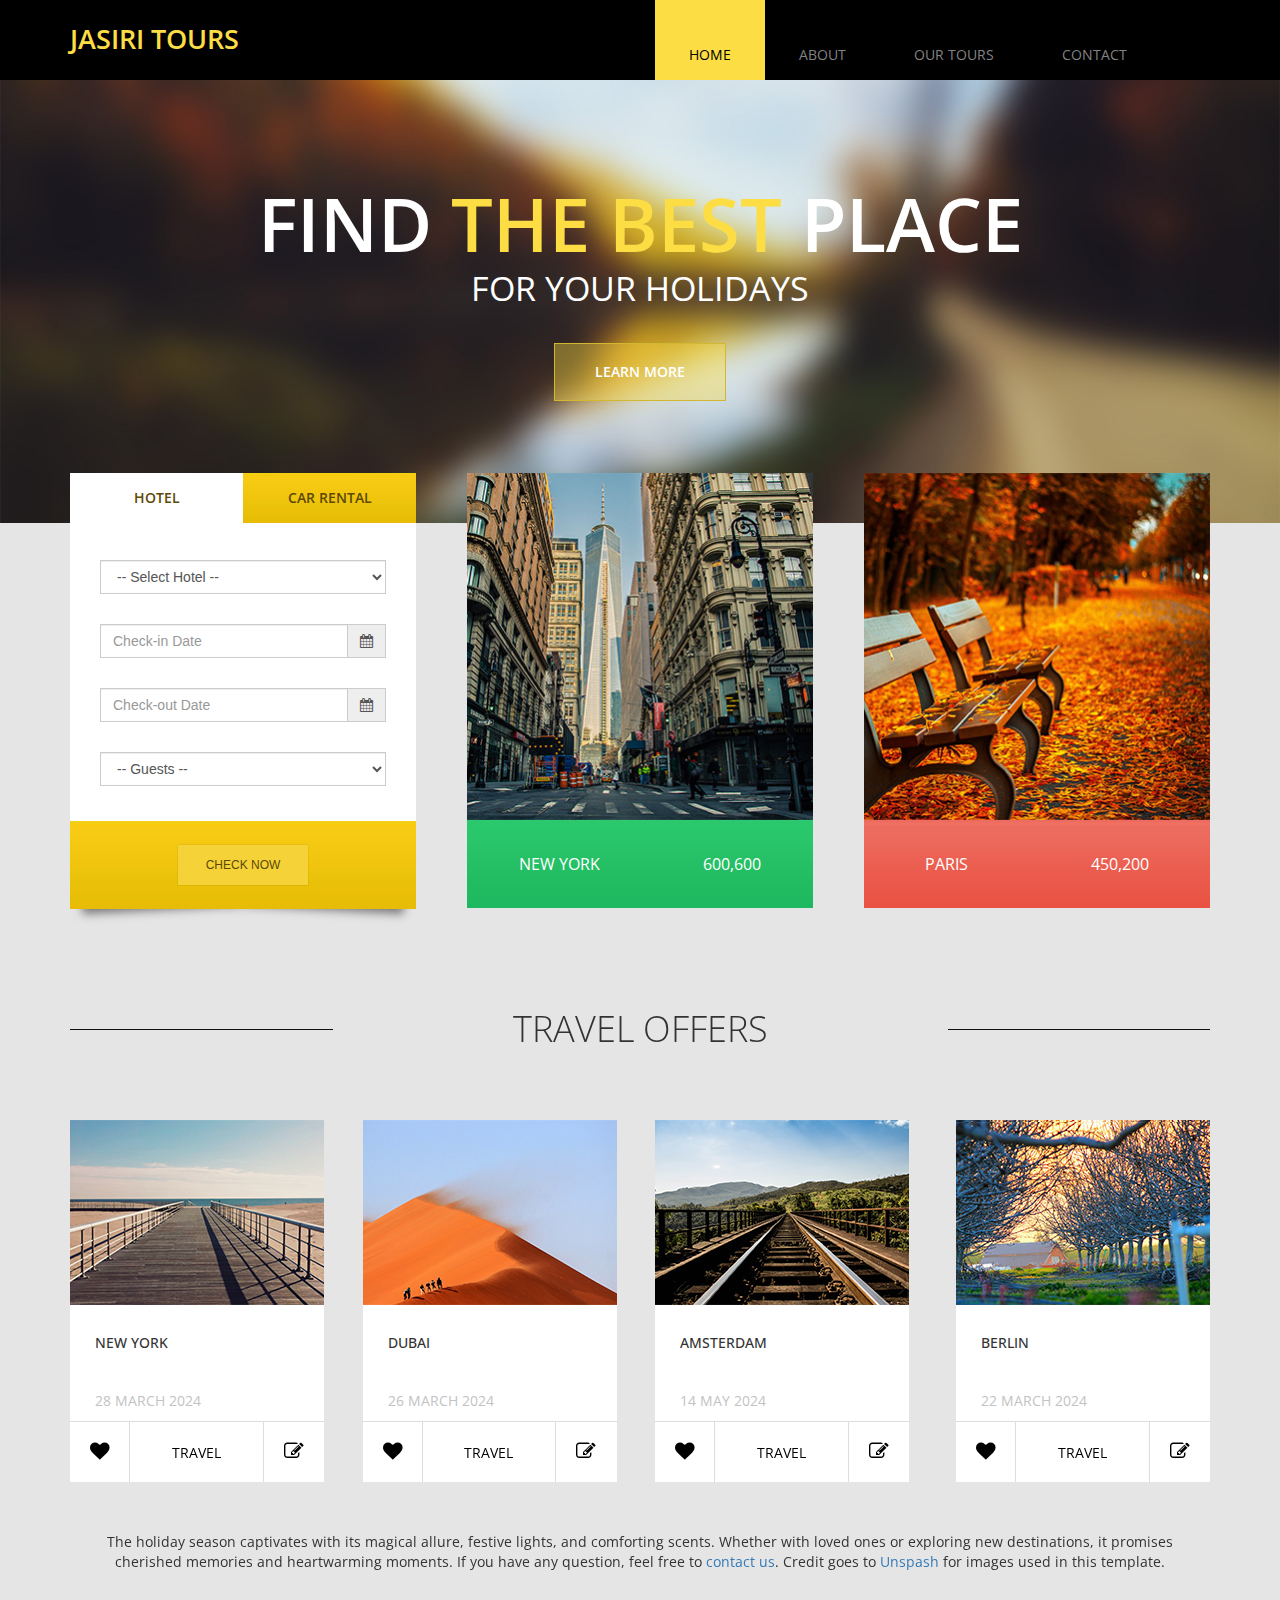
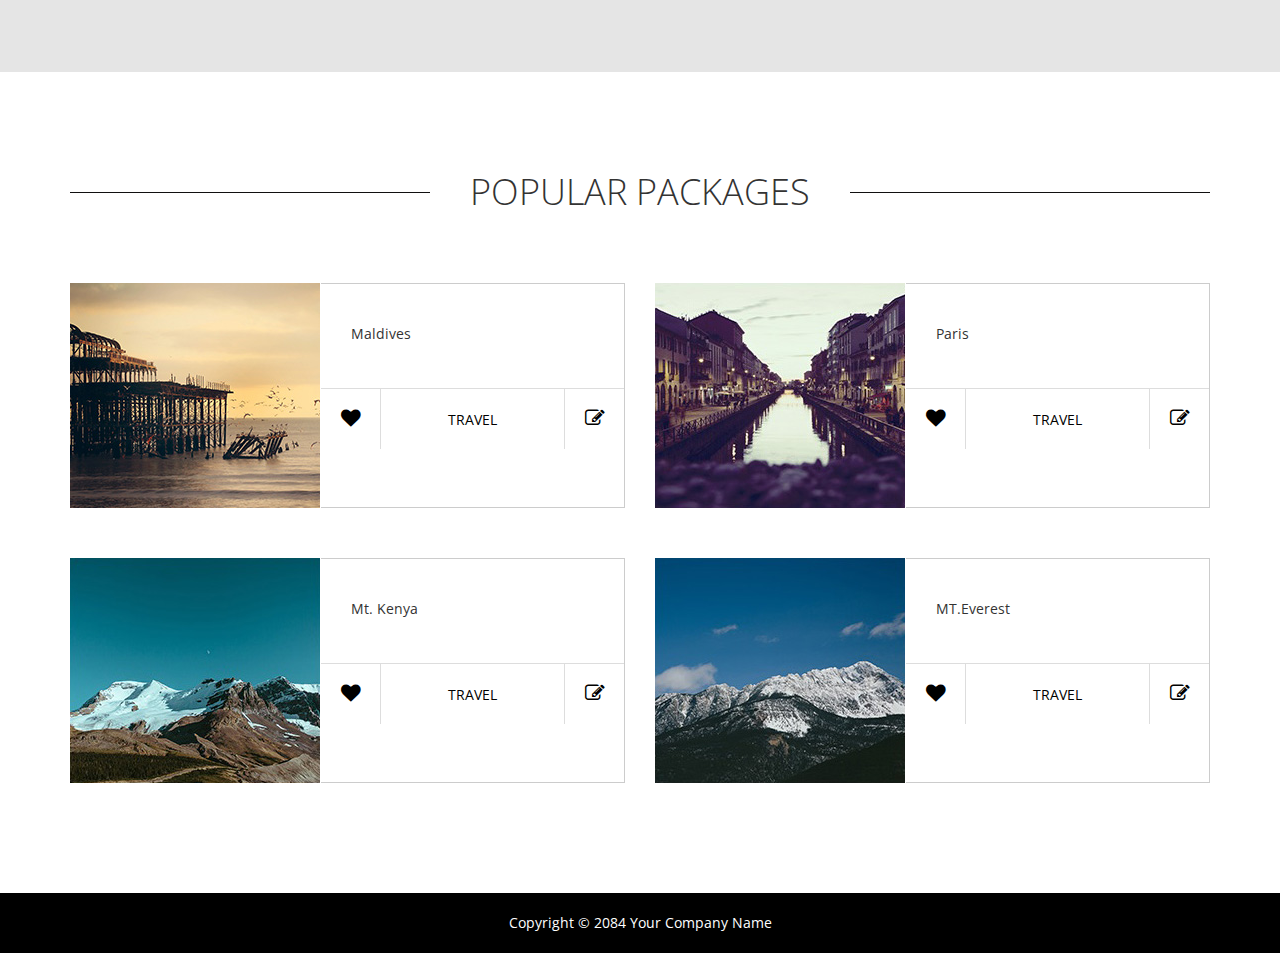
<file: index.html>
<!DOCTYPE html>
<html lang="en">
<head>
  <meta charset="utf-8">
  <meta http-equiv="X-UA-Compatible" content="IE=edge">
  <meta name="viewport" content="width=device-width, initial-scale=1">
  <title>Jasiri Tours</title>
  <link href='http://fonts.googleapis.com/css?family=Open+Sans:400,300,400italic,600,700' rel='stylesheet' type='text/css'>
  <link href="css/font-awesome.min.css" rel="stylesheet">
  <link href="css/bootstrap.min.css" rel="stylesheet">
  <link href="css/bootstrap-datetimepicker.min.css" rel="stylesheet">  
  <link href="css/flexslider.css" rel="stylesheet">
  <link href="css/templatemo-style.css" rel="stylesheet">
  </head>
  <body class="tm-gray-bg">
  	<div class="tm-header">
  		<div class="container">
  			<div class="row">
  				<div class="col-lg-6 col-md-4 col-sm-3 tm-site-name-container">
  					<a href="#" class="tm-site-name">Jasiri Tours</a>	
  				</div>
	  			<div class="col-lg-6 col-md-8 col-sm-9">
	  				<div class="mobile-menu-icon">
		              <i class="fa fa-bars"></i>
		            </div>
	  				<nav class="tm-nav">
						<ul>
							<li><a href="index.html" class="active">Home</a></li>
							<li><a href="about.html">About</a></li>
							<li><a href="tours.html">Our Tours</a></li>
							<li><a href="contact.html">Contact</a></li>
						</ul>
					</nav>		
	  			</div>				
  			</div>
  		</div>	  	
  	</div>
	
	<!-- Banner -->
	<section class="tm-banner">
		<!-- Flexslider -->
		<div class="flexslider flexslider-banner">
		  <ul class="slides">
		    <li>
			    <div class="tm-banner-inner">
					<h1 class="tm-banner-title">Find <span class="tm-yellow-text">The Best</span> Place</h1>
					<p class="tm-banner-subtitle">For Your Holidays</p>
					<a href="#more" class="tm-banner-link">Learn More</a>	
				</div>
				<img src="img/banner-1.jpg" alt="Image" />	
		    </li>
		    <li>
			    <div class="tm-banner-inner">
					<h1 class="tm-banner-title">Acquire <span class="tm-yellow-text">Great</span> Experience</h1>
					<p class="tm-banner-subtitle">Wonderful Destinations</p>
					<a href="#more" class="tm-banner-link">Learn More</a>	
				</div>
		      <img src="img/banner-2.jpg" alt="Image" />
		    </li>
		    <li>
			    <div class="tm-banner-inner">
					<h1 class="tm-banner-title">Amazing<span class="tm-yellow-text">Taste</span> of Food</h1>
					<p class="tm-banner-subtitle">Enjoyment</p>
					<a href="#more" class="tm-banner-link">Learn More</a>	
				</div>
		      <img src="img/banner-3.jpg" alt="Image" />
		    </li>
		  </ul>
		</div>	
	</section>	
	<section class="container tm-home-section-1" id="more">
		<div class="row">
			<div class="col-lg-4 col-md-4 col-sm-6">
				<div class="tm-home-box-1">
					<ul class="nav nav-tabs tm-white-bg" role="tablist" id="hotelCarTabs">
					    <li role="presentation" class="active">
					    	<a href="#hotel" aria-controls="hotel" role="tab" data-toggle="tab">Hotel</a>
					    </li>
					    <li role="presentation">
					    	<a href="#car" aria-controls="car" role="tab" data-toggle="tab">Car Rental</a>
					    </li>
					</ul>  
					<div class="tab-content">
					    <div role="tabpanel" class="tab-pane fade in active tm-white-bg" id="hotel">
					    	<div class="tm-search-box effect2">
								<form action="#" method="post" class="hotel-search-form">
									<div class="tm-form-inner">
										<div class="form-group">
							            	 <select class="form-control">
							            	 	<option value="">-- Select Hotel -- </option>
							            	 	<option value="shangrila">Shangri-La</option>
												<option value="chatrium">Chatrium</option>
												<option value="fourseasons">Four Seasons</option>
												<option value="hilton">Hilton</option>
											</select> 
							          	</div>
							          	<div class="form-group">
							                <div class='input-group date' id='datetimepicker1'>
							                    <input type='text' class="form-control" placeholder="Check-in Date" />
							                    <span class="input-group-addon">
							                        <span class="fa fa-calendar"></span>
							                    </span>
							                </div>
							            </div>
							          	<div class="form-group">
							                <div class='input-group date' id='datetimepicker2'>
							                    <input type='text' class="form-control" placeholder="Check-out Date" />
							                    <span class="input-group-addon">
							                        <span class="fa fa-calendar"></span>
							                    </span>
							                </div>
							            </div>
							            <div class="form-group margin-bottom-0">
							                <select class="form-control">
							            	 	<option value="">-- Guests -- </option>
							            	 	<option value="1">1</option>
												<option value="2">2</option>
												<option value="3">3</option>
												<option value="4">4</option>
												<option value="5p">5+</option>
											</select> 
							            </div>
									</div>							
						            <div class="form-group tm-yellow-gradient-bg text-center">
						            	<button type="submit" name="submit" class="tm-yellow-btn">Check Now</button>
						            </div>  
								</form>
							</div>
					    </div>
					    <div role="tabpanel" class="tab-pane fade tm-white-bg" id="car">
							<div class="tm-search-box effect2">
								<form action="#" method="post" class="hotel-search-form">
									<div class="tm-form-inner">
										<div class="form-group">
							            	 <select class="form-control">
							            	 	<option value="">-- Select Model -- </option>
							            	 	<option value="shangrila">BMW</option>
												<option value="chatrium">Mercedes-Benz</option>
												<option value="fourseasons">Toyota</option>
												<option value="hilton">Honda</option>
											</select> 
							          	</div>
							          	<div class="form-group">
							                <div class='input-group date-time' id='datetimepicker3'>
							                    <input type='text' class="form-control" placeholder="Pickup Date" />
							                    <span class="input-group-addon">
							                        <span class="fa fa-calendar"></span>
							                    </span>
							                </div>
							            </div>
							          	<div class="form-group">
							                <div class='input-group date-time' id='datetimepicker4'>
							                    <input type='text' class="form-control" placeholder="Return Date" />
							                    <span class="input-group-addon">
							                        <span class="fa fa-calendar"></span>
							                    </span>
							                </div>
							            </div>
							            <div class="form-group">
							            	 <select class="form-control">
							            	 	<option value="">-- Options -- </option>
							            	 	<option value="">Child Seat</option>
												<option value="">GPS Navigator</option>
												<option value="">Insurance</option>
											</select> 
							          	</div>							           
									</div>							
						            <div class="form-group tm-yellow-gradient-bg text-center">
						            	<button type="submit" name="submit" class="tm-yellow-btn">Check Now</button>
						            </div>  
								</form>
							</div>
					    </div>				    
					</div>
				</div>								
			</div>

			<div class="col-lg-4 col-md-4 col-sm-6">
				<div class="tm-home-box-1 tm-home-box-1-2 tm-home-box-1-center">
					<img src="img/index-01.jpg" alt="image" class="img-responsive">
					<a href="#">
						<div class="tm-green-gradient-bg tm-city-price-container">
							<span>New York</span>
							<span>600,600</span>
						</div>	
					</a>			
				</div>				
			</div>
			<div class="col-lg-4 col-md-4 col-sm-6">
				<div class="tm-home-box-1 tm-home-box-1-2 tm-home-box-1-right">
					<img src="img/index-02.jpg" alt="image" class="img-responsive">
					<a href="#">
						<div class="tm-red-gradient-bg tm-city-price-container">
							<span>Paris</span>
							<span>450,200</span>
						</div>	
					</a>					
				</div>				
			</div>
		</div>
	
		<div class="section-margin-top">
			<div class="row">				
				<div class="tm-section-header">
					<div class="col-lg-3 col-md-3 col-sm-3"><hr></div>
					<div class="col-lg-6 col-md-6 col-sm-6"><h2 class="tm-section-title">TRAVEL  OFFERS</h2></div>
					<div class="col-lg-3 col-md-3 col-sm-3"><hr></div>	
				</div>
			</div>
			<div class="row">
				<div class="col-lg-3 col-md-3 col-sm-6 col-xs-6 col-xxs-12">
					<div class="tm-home-box-2">						
						<img src="img/index-03.jpg" alt="image" class="img-responsive">
						<h3>New York</h3>
						<p class="tm-date">28 March 2024</p>
						<div class="tm-home-box-2-container">
							<a href="#" class="tm-home-box-2-link"><i class="fa fa-heart tm-home-box-2-icon border-right"></i></a>
							<a href="#" class="tm-home-box-2-link"><span class="tm-home-box-2-description">Travel</span></a>
							<a href="#" class="tm-home-box-2-link"><i class="fa fa-edit tm-home-box-2-icon border-left"></i></a>
						</div>
					</div>
				</div>
				<div class="col-lg-3 col-md-3 col-sm-6 col-xs-6 col-xxs-12">
					<div class="tm-home-box-2">						
					    <img src="img/index-04.jpg" alt="image" class="img-responsive">
						<h3>DUBAI</h3>
						<p class="tm-date">26 March 2024</p>
						<div class="tm-home-box-2-container">
							<a href="#" class="tm-home-box-2-link"><i class="fa fa-heart tm-home-box-2-icon border-right"></i></a>
							<a href="#" class="tm-home-box-2-link"><span class="tm-home-box-2-description">Travel</span></a>
							<a href="#" class="tm-home-box-2-link"><i class="fa fa-edit tm-home-box-2-icon border-left"></i></a>
						</div>
					</div>
				</div>
				<div class="col-lg-3 col-md-3 col-sm-6 col-xs-6 col-xxs-12">
					<div class="tm-home-box-2">						
					    <img src="img/index-05.jpg" alt="image" class="img-responsive">
						<h3>Amsterdam</h3>
						<p class="tm-date">14 May 2024</p>
						<div class="tm-home-box-2-container">
							<a href="#" class="tm-home-box-2-link"><i class="fa fa-heart tm-home-box-2-icon border-right"></i></a>
							<a href="#" class="tm-home-box-2-link"><span class="tm-home-box-2-description">Travel</span></a>
							<a href="#" class="tm-home-box-2-link"><i class="fa fa-edit tm-home-box-2-icon border-left"></i></a>
						</div>
					</div>
				</div>
				<div class="col-lg-3 col-md-3 col-sm-6 col-xs-6 col-xxs-12">
					<div class="tm-home-box-2 tm-home-box-2-right">						
					    <img src="img/index-06.jpg" alt="image" class="img-responsive">
						<h3>BERLIN</h3>
						<p class="tm-date">22 March 2024</p>
						<div class="tm-home-box-2-container">
							<a href="#" class="tm-home-box-2-link"><i class="fa fa-heart tm-home-box-2-icon border-right"></i></a>
							<a href="#" class="tm-home-box-2-link"><span class="tm-home-box-2-description">Travel</span></a>
							<a href="#" class="tm-home-box-2-link"><i class="fa fa-edit tm-home-box-2-icon border-left"></i></a>
						</div>
					</div>
				</div>
			</div>
			<div class="row">
				<div class="col-lg-12">
					<p class="home-description">The holiday season captivates with its magical allure, festive lights, and comforting scents. Whether with loved ones or exploring new destinations, it promises cherished memories and heartwarming moments. If you have any question, feel free to <a href="http://www.facebook.com/templatemo" target="_parent">contact us</a>. Credit goes to <a rel="nofollow" href="http://unsplash.com" target="_parent">Unspash</a> for images used in this template.</p>					
				</div>
			</div>			
		</div>
	</section>		
	
	<!-- white bg -->
	<section class="tm-white-bg section-padding-bottom">
		<div class="container">
			<div class="row">
				<div class="tm-section-header section-margin-top">
					<div class="col-lg-4 col-md-3 col-sm-3"><hr></div>
					<div class="col-lg-4 col-md-6 col-sm-6"><h2 class="tm-section-title">Popular Packages</h2></div>
					<div class="col-lg-4 col-md-3 col-sm-3"><hr></div>	
				</div>
				<div class="col-lg-6">
					<div class="tm-home-box-3">
						<div class="tm-home-box-3-img-container">
							<img src="img/index-07.jpg" alt="image" class="img-responsive">	
						</div>						
						<div class="tm-home-box-3-info">
							<p class="tm-home-box-3-description">Maldives</p>
					        <div class="tm-home-box-2-container">
							<a href="#" class="tm-home-box-2-link"><i class="fa fa-heart tm-home-box-2-icon border-right"></i></a>
							<a href="#" class="tm-home-box-2-link"><span class="tm-home-box-2-description box-3">Travel</span></a>
							<a href="#" class="tm-home-box-2-link"><i class="fa fa-edit tm-home-box-2-icon border-left"></i></a>
						</div>
						</div>						
					</div>					
			     </div>
			     <div class="col-lg-6">
			        <div class="tm-home-box-3">
						<div class="tm-home-box-3-img-container">
							<img src="img/index-08.jpg" alt="image" class="img-responsive">	
						</div>						
						<div class="tm-home-box-3-info">
							<p class="tm-home-box-3-description">Paris</p>
					        <div class="tm-home-box-2-container">
							<a href="#" class="tm-home-box-2-link"><i class="fa fa-heart tm-home-box-2-icon border-right"></i></a>
							<a href="#" class="tm-home-box-2-link"><span class="tm-home-box-2-description box-3">Travel</span></a>
							<a href="#" class="tm-home-box-2-link"><i class="fa fa-edit tm-home-box-2-icon border-left"></i></a>
						</div>
						</div>						
					</div>
				</div>
				<div class="col-lg-6">
				    <div class="tm-home-box-3">
						<div class="tm-home-box-3-img-container">
							<img src="img/index-09.jpg" alt="image" class="img-responsive">	
						</div>						
						<div class="tm-home-box-3-info">
							<p class="tm-home-box-3-description">Mt. Kenya</p>
					        <div class="tm-home-box-2-container">
							<a href="#" class="tm-home-box-2-link"><i class="fa fa-heart tm-home-box-2-icon border-right"></i></a>
							<a href="#" class="tm-home-box-2-link"><span class="tm-home-box-2-description box-3">Travel</span></a>
							<a href="#" class="tm-home-box-2-link"><i class="fa fa-edit tm-home-box-2-icon border-left"></i></a>
						</div>
						</div>						
					</div>
			    </div>
			    <div class="col-lg-6">
			        <div class="tm-home-box-3">
						<div class="tm-home-box-3-img-container">
							<img src="img/index-10.jpg" alt="image" class="img-responsive">	
						</div>						
						<div class="tm-home-box-3-info">
							<p class="tm-home-box-3-description">MT.Everest</p>
					        <div class="tm-home-box-2-container">
							<a href="#" class="tm-home-box-2-link"><i class="fa fa-heart tm-home-box-2-icon border-right"></i></a>
							<a href="#" class="tm-home-box-2-link"><span class="tm-home-box-2-description box-3">Travel</span></a>
							<a href="#" class="tm-home-box-2-link"><i class="fa fa-edit tm-home-box-2-icon border-left"></i></a>
						</div>
						</div>						
					</div>
			   	</div>
			</div>		
		</div>
	</section>
	<footer class="tm-black-bg">
		<div class="container">
			<div class="row">
				<p class="tm-copyright-text">Copyright &copy; 2084 Your Company Name</p>
			</div>
		</div>		
	</footer>
	<script type="text/javascript" src="js/jquery-1.11.2.min.js"></script>      		
  	<script type="text/javascript" src="js/moment.js"></script>						
	<script type="text/javascript" src="js/bootstrap.min.js"></script>				
	<script type="text/javascript" src="js/bootstrap-datetimepicker.min.js"></script>	
	<script type="text/javascript" src="js/jquery.flexslider-min.js"></script>
   	<script type="text/javascript" src="js/templatemo-script.js"></script>      		
	<script>
		
		$(function() {

			$('#hotelCarTabs a').click(function (e) {
			  e.preventDefault()
			  $(this).tab('show')
			})

        	$('.date').datetimepicker({
            	format: 'MM/DD/YYYY'
            });
            $('.date-time').datetimepicker();
		  	$('a[href*=#]:not([href=#])').click(function() {
			    if (location.pathname.replace(/^\//,'') == this.pathname.replace(/^\//,'') && location.hostname == this.hostname) {
			      var target = $(this.hash);
			      target = target.length ? target : $('[name=' + this.hash.slice(1) +']');
			      if (target.length) {
			        $('html,body').animate({
			          scrollTop: target.offset().top
			        }, 1000);
			        return false;
			      }
			    }
		  	});
		});
		$(window).load(function() {	  		
		    $('.flexslider').flexslider({
			    controlNav: false
		    });


	  	});
	</script>
 </body>
 </html>
</file>
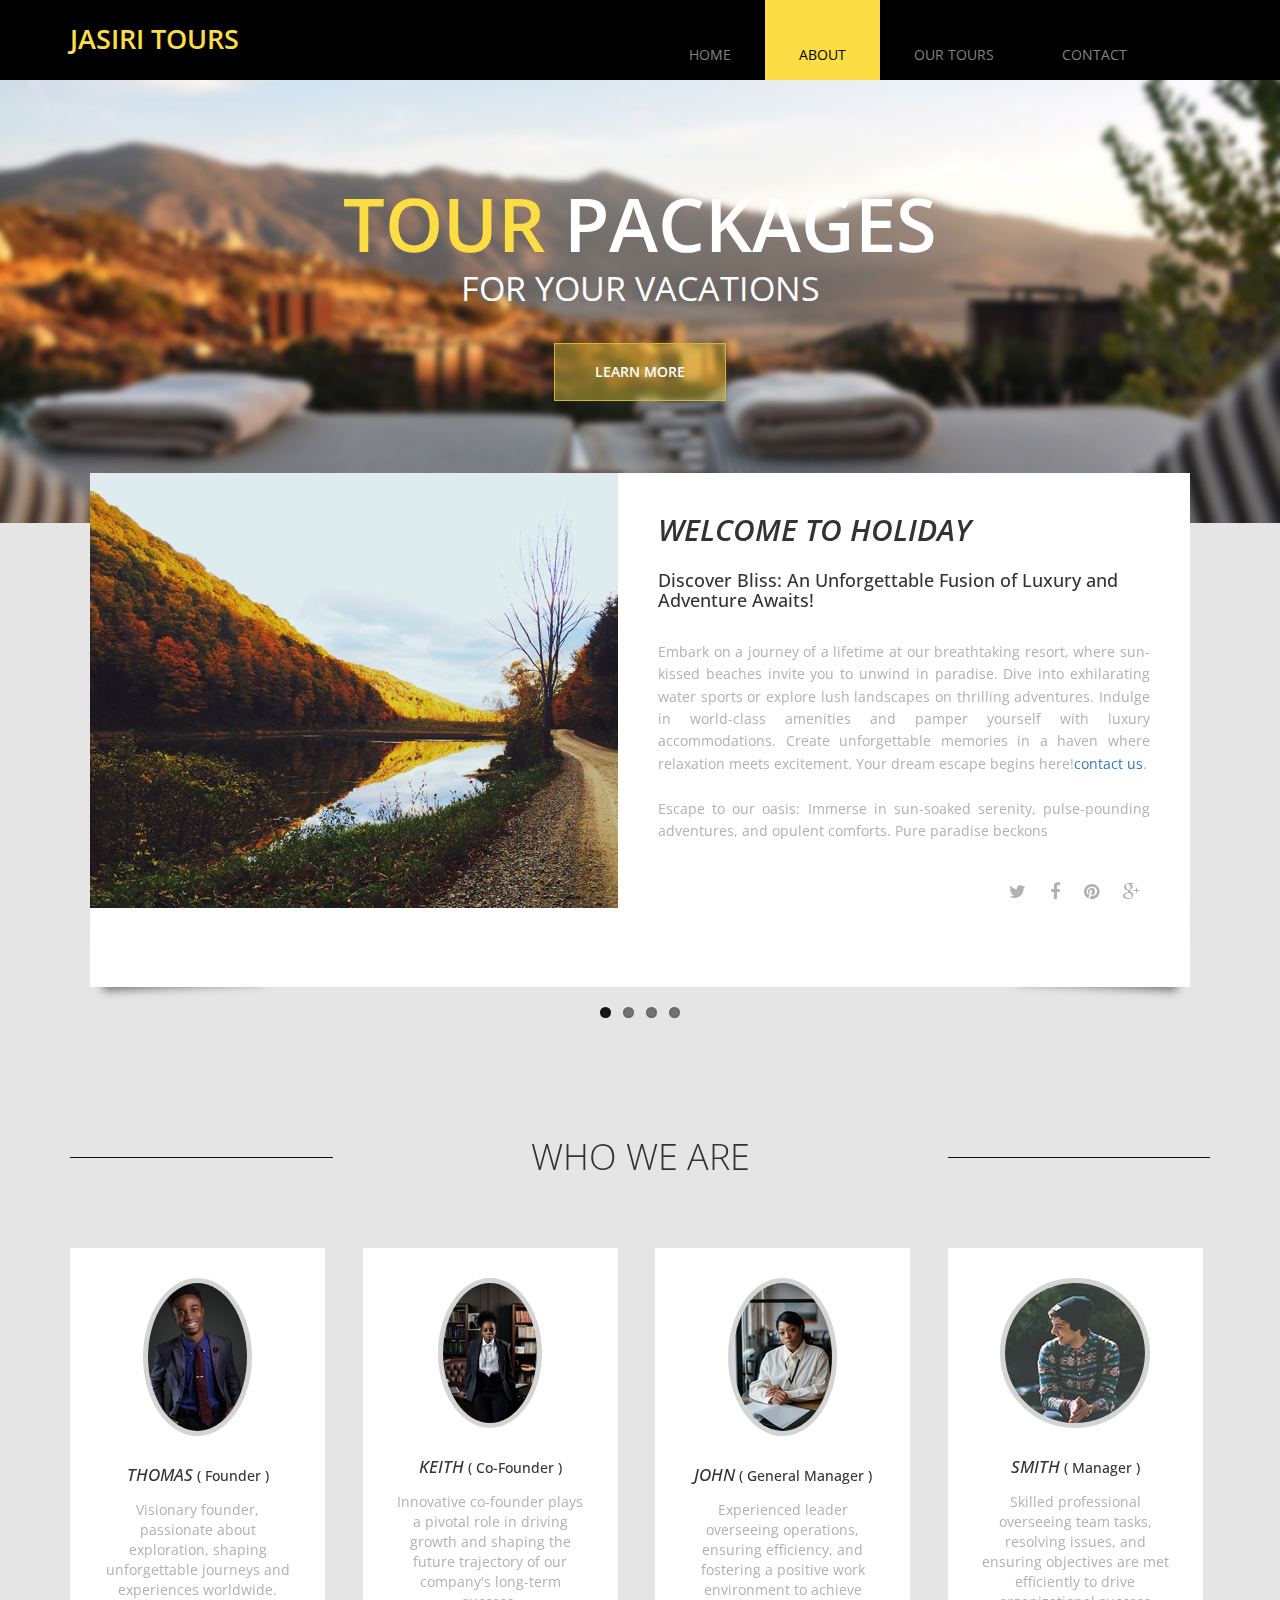
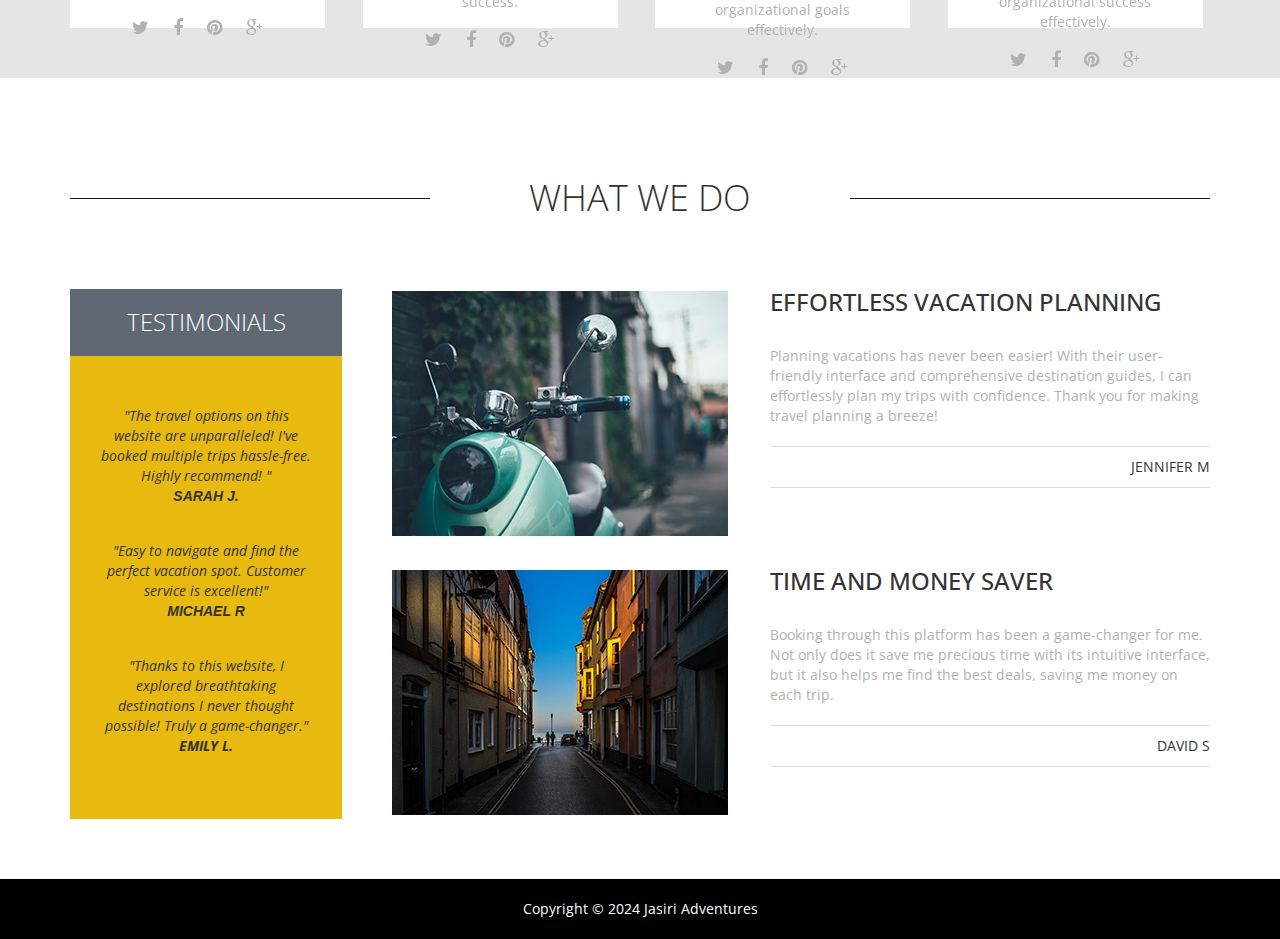
<file: about.html>
<!DOCTYPE html>
<html lang="en">
<head>
  <meta charset="utf-8">
  <meta http-equiv="X-UA-Compatible" content="IE=edge">
  <meta name="viewport" content="width=device-width, initial-scale=1">
  <title>Holiday - About</title>
  <link href='http://fonts.googleapis.com/css?family=Open+Sans:400,300,400italic,600,700' rel='stylesheet' type='text/css'>
  <link href="css/font-awesome.min.css" rel="stylesheet">
  <link href="css/bootstrap.min.css" rel="stylesheet">
  <link href="css/bootstrap-datetimepicker.min.css" rel="stylesheet">  
  <link href="css/flexslider.css" rel="stylesheet">
  <link href="css/templatemo-style.css" rel="stylesheet">
  </head>
  <body class="tm-gray-bg">
  	<!-- Header -->
  	<div class="tm-header">
  		<div class="container">
  			<div class="row">
  				<div class="col-lg-6 col-md-4 col-sm-3 tm-site-name-container">
  					<a href="#" class="tm-site-name">Jasiri Tours</a>	
  				</div>
	  			<div class="col-lg-6 col-md-8 col-sm-9">
	  				<div class="mobile-menu-icon">
		              <i class="fa fa-bars"></i>
		            </div>
	  				<nav class="tm-nav">
						<ul>
							<li><a href="index.html">Home</a></li>
							<li><a href="about.html" class="active">About</a></li>
							<li><a href="tours.html">Our Tours</a></li>
							<li><a href="contact.html">Contact</a></li>
						</ul>
					</nav>		
	  			</div>				
  			</div>
  		</div>	  	
  	</div>
	<section class="tm-banner">
		<!-- Flexslider -->
		<div class="flexslider flexslider-banner">
		  <ul class="slides">
		    <li>
			    <div class="tm-banner-inner">
					<h1 class="tm-banner-title"><span class="tm-yellow-text">Tour</span> Packages</h1>
					<p class="tm-banner-subtitle">For Your Vacations</p>
					<a href="#more" class="tm-banner-link">Learn More</a>	
				</div>
		      <img src="img/banner-3.jpg" />
		    </li>
		    <li>
			    <div class="tm-banner-inner">
					<h1 class="tm-banner-title">Adventure <span class="tm-yellow-text">Explore</span> </h1>
					<p class="tm-banner-subtitle">Wonderful Destinations</p>
					<a href="#more" class="tm-banner-link">Learn More</a>	
				</div>
		      <img src="img/banner-2.jpg" />
		    </li>
		    <li>
			    <div class="tm-banner-inner">
					<h1 class="tm-banner-title">Exciting <span class="tm-yellow-text">Food</span> Delicasies</h1>
					<p class="tm-banner-subtitle">Mouth watering foods</p>
					<a href="#more" class="tm-banner-link">Learn More</a>	
				</div>
		      <img src="img/banner-1.jpg" />
		    </li>
		  </ul>
		</div>		
	</section>

	<!-- gray bg -->	
	<section class="container tm-home-section-1" id="more">
		<div class="row">
			<!-- slider -->
			<div class="flexslider flexslider-about effect2">
			  <ul class="slides">
			    <li>
			      <img src="img/about-1.jpg" alt="image" />
			      <div class="flex-caption">
			      	<h2 class="slider-title">Welcome To Holiday</h2>
			      	<h3 class="slider-subtitle">Discover Bliss: An Unforgettable Fusion of Luxury and Adventure Awaits!</h3>
			      	<p class="slider-description">Embark on a journey of a lifetime at our breathtaking resort, where sun-kissed beaches invite you to unwind in paradise. Dive into exhilarating water sports or explore lush landscapes on thrilling adventures. Indulge in world-class amenities and pamper yourself with luxury accommodations. Create unforgettable memories in a haven where relaxation meets excitement. Your dream escape begins here!<a href="http://www.facebook.com/templatemo" target="_parent">contact us</a>. <br><br>
						Escape to our oasis: Immerse in sun-soaked serenity, pulse-pounding adventures, and opulent comforts. Pure paradise beckons</p>
			      	<div class="slider-social">
			      		<a href="#" class="tm-social-icon"><i class="fa fa-twitter"></i></a>
			      		<a href="#" class="tm-social-icon"><i class="fa fa-facebook"></i></a>
			      		<a href="#" class="tm-social-icon"><i class="fa fa-pinterest"></i></a>
			      		<a href="#" class="tm-social-icon"><i class="fa fa-google-plus"></i></a>
			      	</div>
			      </div>			      
			    </li>
			    <li>
			      <img src="img/about-1.jpg" alt="image" />
			      <div class="flex-caption">
			      	<h2 class="slider-title">Thank you for choosing us!</h2>
			      	<h3 class="slider-subtitle">Your Gateway to Unforgettable Memories and Exceptional Hospitality Awaits!</h3>
			      	<p class="slider-description">Choosing our resort marks the beginning of an extraordinary journey filled with unforgettable memories and unparalleled hospitality. From the moment you arrive, indulge in the essence of luxury, bask in the warmth of impeccable service, and embark on a voyage where every moment is crafted to perfection. Welcome to a realm where your stay transcends into an experience beyond compare, leaving you with cherished memories that last a lifetime.<br><br>
						Savor culinary delights, explore pristine landscapes, and embrace a haven where relaxation meets adventure. Your unparalleled escape begins here.</p>
			      	<div class="slider-social">
			      		<a href="#" class="tm-social-icon"><i class="fa fa-twitter"></i></a>
			      		<a href="#" class="tm-social-icon"><i class="fa fa-facebook"></i></a>
			      		<a href="#" class="tm-social-icon"><i class="fa fa-pinterest"></i></a>
			      		<a href="#" class="tm-social-icon"><i class="fa fa-google-plus"></i></a>
			      	</div>
			      </div>			      
			    </li>
			    <li>
			      <img src="img/about-1.jpg" alt="image" />
			      <div class="flex-caption">
			      	<h2 class="slider-title">More Programs to come</h2>
			      	<h3 class="slider-subtitle">Culinary delights, spa retreats, and captivating entertainment await you here!</h3>
			      	<p class="slider-description">Experience a symphony of delights beyond your imagination at our resort. Delve into the culinary wonders that await your palate, each dish crafted to perfection to elevate your dining experience. Unwind with luxurious spa retreats that rejuvenate the body and soul, promising an oasis of tranquility. As the sun sets, immerse yourself in captivating entertainment that adds a touch of magic to your evenings. Here, every moment is an invitation to explore, indulge, and create memories that linger long after your stay.</p>
			      	<div class="slider-social">
			      		<a href="#" class="tm-social-icon"><i class="fa fa-twitter"></i></a>
			      		<a href="#" class="tm-social-icon"><i class="fa fa-facebook"></i></a>
			      		<a href="#" class="tm-social-icon"><i class="fa fa-pinterest"></i></a>
			      		<a href="#" class="tm-social-icon"><i class="fa fa-google-plus"></i></a>
			      	</div>
			      </div>			      
			    </li>
			    <li>
			      <img src="img/about-1.jpg" alt="image" />
			      <div class="flex-caption">
			      	<h2 class="slider-title">Tour and Travel</h2>
			      	<h3 class="slider-subtitle">Discover tailored tours: Explore, unwind, and embrace unforgettable travel experiences with us!</h3>
			      	<p class="slider-description">Personalized journeys for exploration and relaxation. Discover tailored tours, immersive experiences catering to diverse interests. Cultural excursions, adrenaline-pumping adventures, ensuring each journey becomes a cherished chapter in your travel story. Your adventure, your way – discover the world with us.</p>
			      	<div class="slider-social">
			      		<a href="#" class="tm-social-icon"><i class="fa fa-twitter"></i></a>
			      		<a href="#" class="tm-social-icon"><i class="fa fa-facebook"></i></a>
			      		<a href="#" class="tm-social-icon"><i class="fa fa-pinterest"></i></a>
			      		<a href="#" class="tm-social-icon"><i class="fa fa-google-plus"></i></a>
			      	</div>
			      </div>			      
			    </li>
			  </ul>
			</div>
		</div>
	
		<div class="section-margin-top about-section">
			<div class="row">				
				<div class="tm-section-header">
					<div class="col-lg-3 col-md-3 col-sm-3"><hr></div>
					<div class="col-lg-6 col-md-6 col-sm-6"><h2 class="tm-section-title">Who We Are</h2></div>
					<div class="col-lg-3 col-md-3 col-sm-3"><hr></div>	
				</div>
			</div>
			<div class="row">
				<div class="col-lg-3 col-md-3 col-sm-6 col-xs-12">
				<div class="tm-about-box-1">
						<a href="#"><img src="img/founder.jpg" alt="img" class="tm-about-box-1-img"></a>
						<h3 class="tm-about-box-1-title">Thomas <span>( Founder )</span></h3>
						<p class="margin-bottom-15 gray-text">Visionary founder, passionate about exploration, shaping unforgettable journeys and experiences worldwide.</p>
						<div class="gray-text">
							<a href="#" class="tm-social-icon"><i class="fa fa-twitter"></i></a>
							<a href="#" class="tm-social-icon"><i class="fa fa-facebook"></i></a>
							<a href="#" class="tm-social-icon"><i class="fa fa-pinterest"></i></a>
							<a href="#" class="tm-social-icon"><i class="fa fa-google-plus"></i></a>
						</div>
					</div>
				</div>
				
				<div class="col-lg-3 col-md-3 col-sm-6 col-xs-12">
					<div class="tm-about-box-1">
						<a href="#"><img src="img/co.jpg" alt="img" class="tm-about-box-1-img"></a>
						<h3 class="tm-about-box-1-title">Keith <span>( Co-Founder )</span></h3>
						<p class="margin-bottom-15 gray-text">Innovative co-founder plays a pivotal role in driving growth and shaping the future trajectory of our company's long-term success.</p>
						<div class="gray-text">
							<a href="#" class="tm-social-icon"><i class="fa fa-twitter"></i></a>
							<a href="#" class="tm-social-icon"><i class="fa fa-facebook"></i></a>
							<a href="#" class="tm-social-icon"><i class="fa fa-pinterest"></i></a>
							<a href="#" class="tm-social-icon"><i class="fa fa-google-plus"></i></a>
						</div>
					</div>
				</div>
				<div class="col-lg-3 col-md-3 col-sm-6 col-xs-12">
					<div class="tm-about-box-1">
						<a href="#"><img src="img/Amin.jpg" alt="img" class="tm-about-box-1-img"></a>
						<h3 class="tm-about-box-1-title">John <span>( General Manager )</span></h3>
						<p class="margin-bottom-15 gray-text">Experienced leader overseeing operations, ensuring efficiency, and fostering a positive work environment to achieve organizational goals effectively.</p>
						<div class="gray-text">
							<a href="#" class="tm-social-icon"><i class="fa fa-twitter"></i></a>
							<a href="#" class="tm-social-icon"><i class="fa fa-facebook"></i></a>
							<a href="#" class="tm-social-icon"><i class="fa fa-pinterest"></i></a>
							<a href="#" class="tm-social-icon"><i class="fa fa-google-plus"></i></a>
						</div>
					</div>
				</div>
				<div class="col-lg-3 col-md-3 col-sm-6 col-xs-12">
					<div class="tm-about-box-1">
						<a href="#"><img src="img/about-7.jpg" alt="img" class="tm-about-box-1-img"></a>
						<h3 class="tm-about-box-1-title">Smith <span>( Manager )</span></h3>
						<p class="margin-bottom-15 gray-text">Skilled professional overseeing team tasks, resolving issues, and ensuring objectives are met efficiently to drive organizational success effectively.</p>
						<div class="gray-text">
							<a href="#" class="tm-social-icon"><i class="fa fa-twitter"></i></a>
							<a href="#" class="tm-social-icon"><i class="fa fa-facebook"></i></a>
							<a href="#" class="tm-social-icon"><i class="fa fa-pinterest"></i></a>
							<a href="#" class="tm-social-icon"><i class="fa fa-google-plus"></i></a>
						</div>
					</div>
				</div>
			</div>		
		</div>
	</section>		
	
	<!-- white bg -->
	<section class="tm-white-bg section-padding-bottom">
		<div class="container">
			<div class="row">
				<div class="tm-section-header section-margin-top">
					<div class="col-lg-4 col-md-3 col-sm-3"><hr></div>
					<div class="col-lg-4 col-md-6 col-sm-6"><h2 class="tm-section-title">What we do</h2></div>
					<div class="col-lg-4 col-md-3 col-sm-3"><hr></div>	
				</div>				
			</div>
			<div class="row">
				<!-- Testimonial -->
				<div class="col-lg-12">
					<div class="tm-what-we-do-right">
						<div class="tm-about-box-2 margin-bottom-30">
							<img src="img/about-2.jpg" alt="image" class="tm-about-box-2-img">
							<div class="tm-about-box-2-text">
								<h3 class="tm-about-box-2-title">Effortless Vacation Planning</h3>
				                <p class="tm-about-box-2-description gray-text">Planning vacations has never been easier! With their user-friendly interface and comprehensive destination guides, I can effortlessly plan my trips with confidence. Thank you for making travel planning a breeze!</p>
				                <p class="tm-about-box-2-footer">Jennifer M</p>	
							</div>		                
						</div>
						<div class="tm-about-box-2">
							<img src="img/about-3.jpg" alt="image" class="tm-about-box-2-img">
							<div class="tm-about-box-2-text">
								<h3 class="tm-about-box-2-title">Time and Money Saver</h3>
				                <p class="tm-about-box-2-description gray-text">Booking through this platform has been a game-changer for me. Not only does it save me precious time with its intuitive interface, but it also helps me find the best deals, saving me money on each trip.</p>
				                <p class="tm-about-box-2-footer">David S</p>	
							</div>		                
						</div>
					</div>
					<div class="tm-testimonials-box">
						<h3 class="tm-testimonials-title">Testimonials</h3>
						<div class="tm-testimonials-content">
							<div class="tm-testimonial">
								<p>"The travel options on this website are unparalleled! I've booked multiple trips hassle-free. Highly recommend! "</p>
		                		<strong class="text-uppercase">Sarah J.</strong>	
							</div>
							<div class="tm-testimonial">
								<p>"Easy to navigate and find the perfect vacation spot. Customer service is excellent!"</p>
			                	<strong class="text-uppercase">Michael R</strong>		
							</div>
	       					<div class="tm-testimonial">
	       						<p>"Thanks to this website, I explored breathtaking destinations I never thought possible! Truly a game-changer."<p>
	                			<strong class="text-uppercase">Emily L.</strong>
	       					</div>                	
						</div>
					</div>	
				</div>							
			</div>			
		</div>
	</section>
	<footer class="tm-black-bg">
		<div class="container">
			<div class="row">
				<p class="tm-copyright-text">Copyright &copy; 2024 Jasiri Adventures</p>
			</div>
		</div>		
	</footer>
	<script type="text/javascript" src="js/jquery-1.11.2.min.js"></script>      		<!-- jQuery -->
  	<script type="text/javascript" src="js/bootstrap.min.js"></script>					<!-- bootstrap js -->
  	<script type="text/javascript" src="js/jquery.flexslider-min.js"></script>			<!-- flexslider js -->
  	<script type="text/javascript" src="js/templatemo-script.js"></script>      		<!-- Templatemo Script -->
	<script>
		$(function() {
		  	$('a[href*=#]:not([href=#])').click(function() {
			    if (location.pathname.replace(/^\//,'') == this.pathname.replace(/^\//,'') && location.hostname == this.hostname) {
			      var target = $(this.hash);
			      target = target.length ? target : $('[name=' + this.hash.slice(1) +']');
			      if (target.length) {
			        $('html,body').animate({
			          scrollTop: target.offset().top
			        }, 1000);
			        return false;
			      }
			    }
		  	});		  	
		});
		$(window).load(function(){
		  	$('.flexslider.flexslider-banner').flexslider({
			    controlNav: false
		    });
		  	$('.flexslider').flexslider({
		    	animation: "slide",
		    	directionNav: false,
		    	slideshow: false
		  	});
		});
	</script>
 </body>
 </html>
</file>
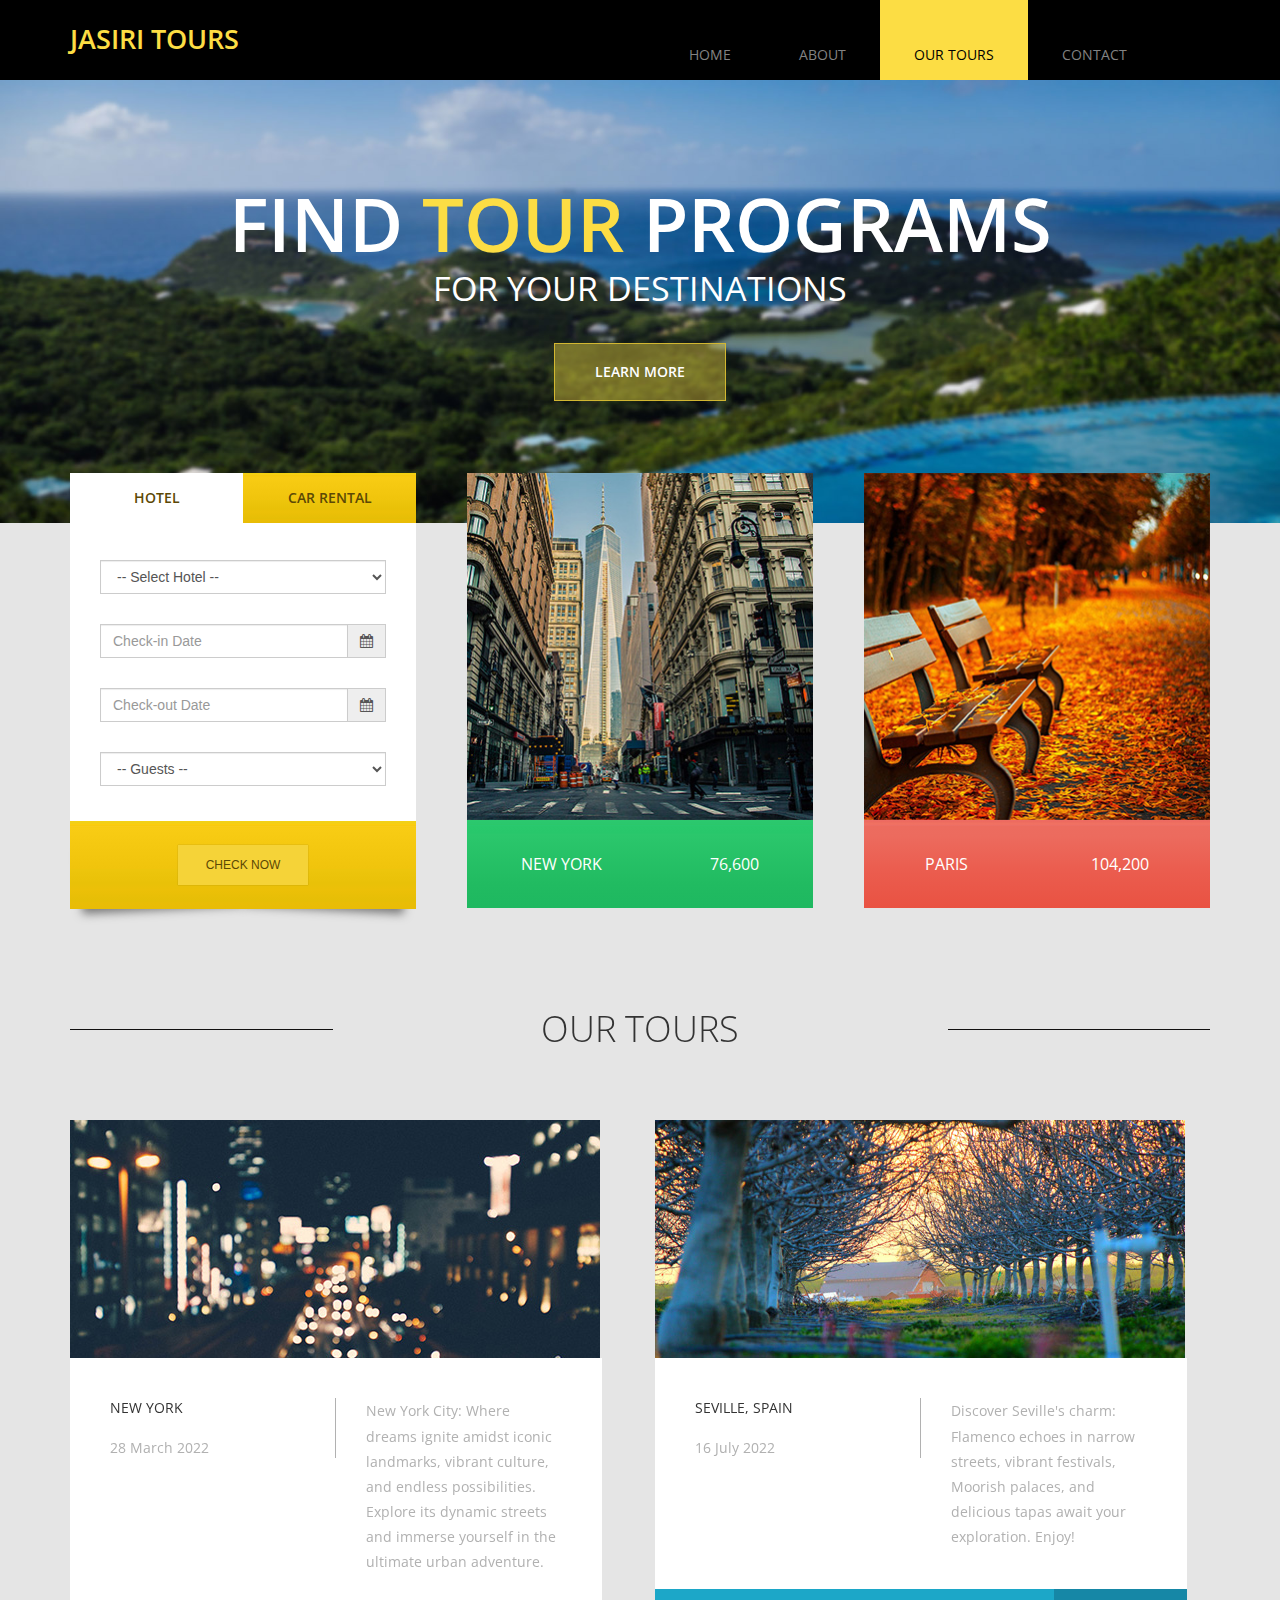
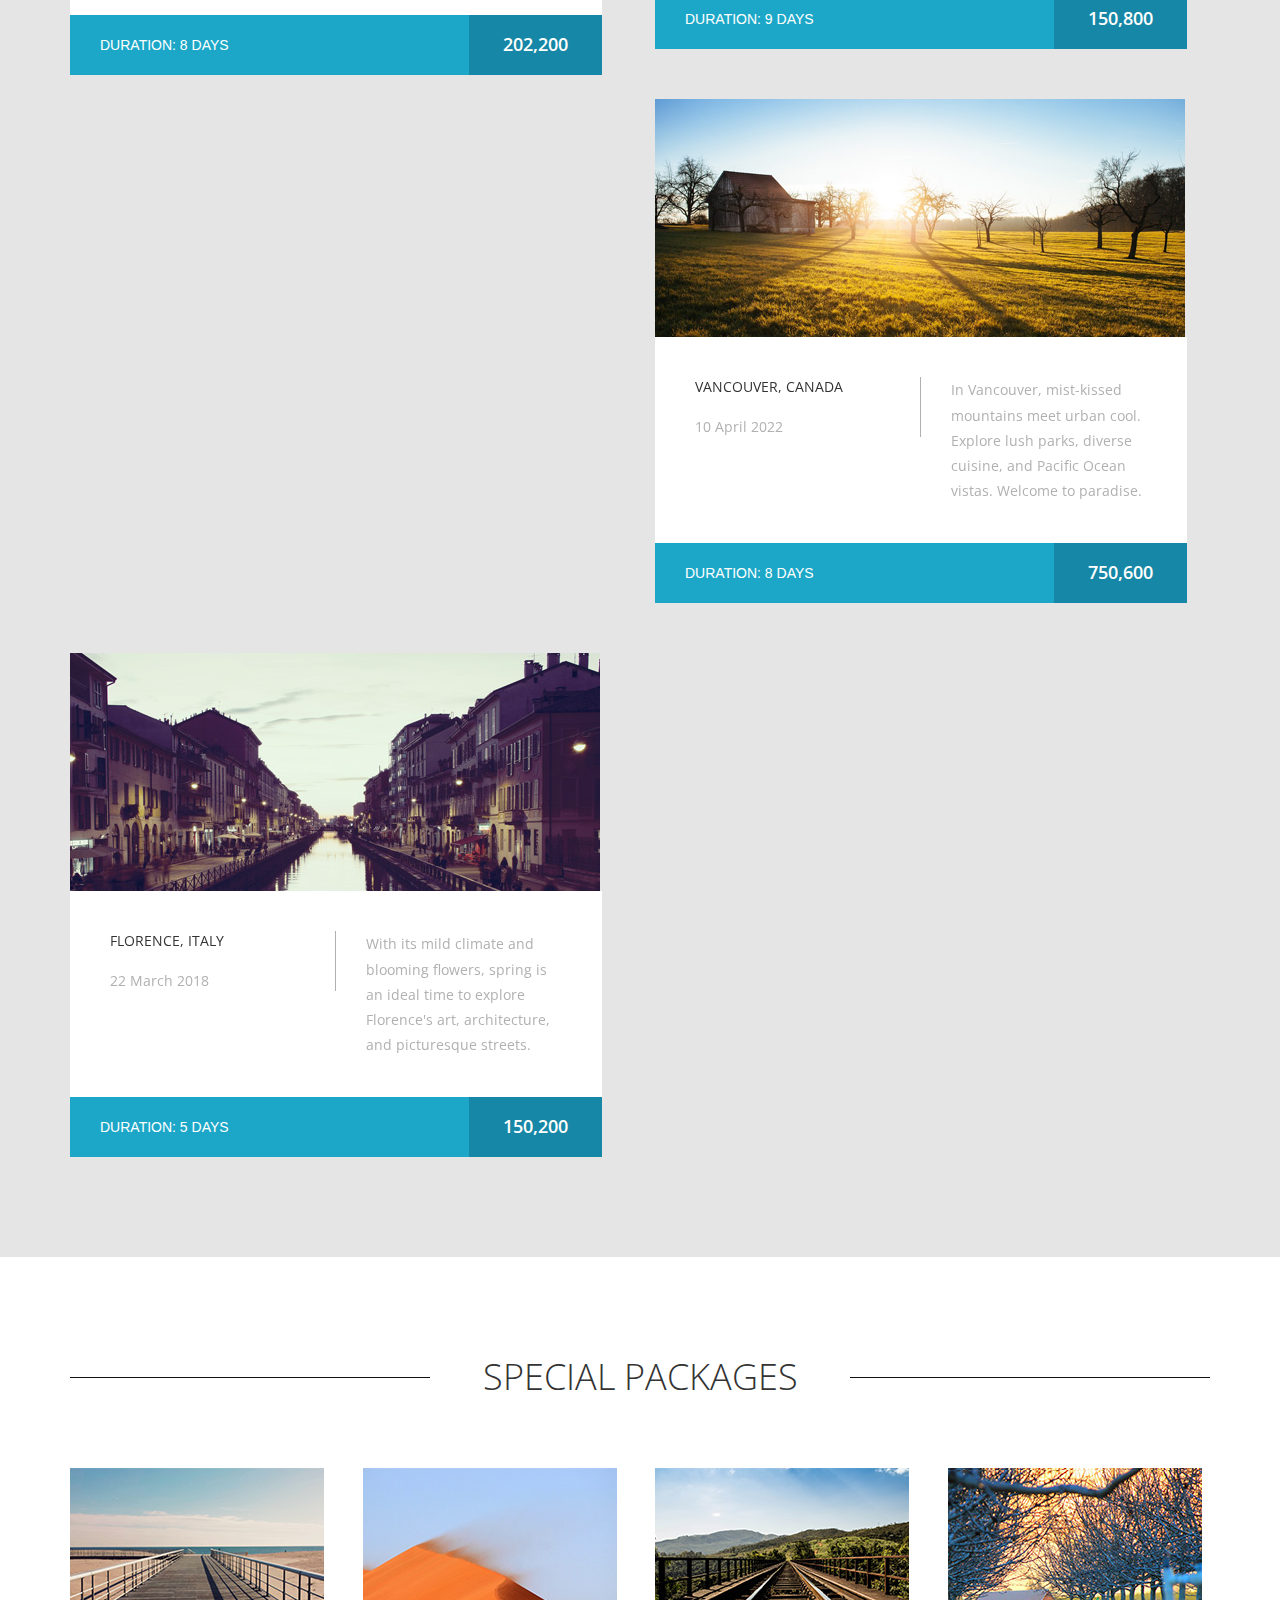
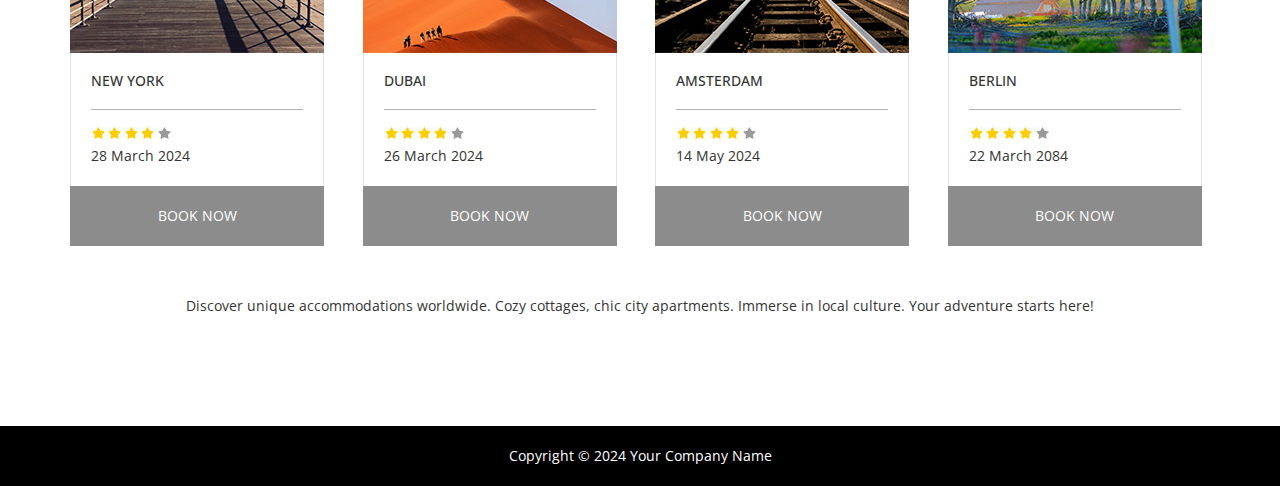
<file: tours.html>
<!DOCTYPE html>
<html lang="en">
<head>
  <meta charset="utf-8">
  <meta http-equiv="X-UA-Compatible" content="IE=edge">
  <meta name="viewport" content="width=device-width, initial-scale=1">
  <title>Holiday - Tours</title>
  <link href='http://fonts.googleapis.com/css?family=Open+Sans:400,300,400italic,600,700' rel='stylesheet' type='text/css'>
  <link href="css/font-awesome.min.css" rel="stylesheet">
  <link href="css/bootstrap.min.css" rel="stylesheet">
  <link href="css/bootstrap-datetimepicker.min.css" rel="stylesheet"> 
  <link href="css/flexslider.css" rel="stylesheet"> 
  <link href="css/templatemo-style.css" rel="stylesheet">
  </head>
  <body class="tm-gray-bg">
  	<div class="tm-header">
  		<div class="container">
  			<div class="row">
  				<div class="col-lg-6 col-md-4 col-sm-3 tm-site-name-container">
  					<a href="#" class="tm-site-name">Jasiri Tours</a>	
  				</div>
	  			<div class="col-lg-6 col-md-8 col-sm-9">
	  				<div class="mobile-menu-icon">
		              <i class="fa fa-bars"></i>
		            </div>
	  				<nav class="tm-nav">
						<ul>
							<li><a href="index.html">Home</a></li>
							<li><a href="about.html">About</a></li>
							<li><a href="tours.html" class="active">Our Tours</a></li>
							<li><a href="contact.html">Contact</a></li>
						</ul>
					</nav>		
	  			</div>				
  			</div>
  		</div>	  	
  	</div>
	<section class="tm-banner">
		<div class="flexslider flexslider-banner">
		  <ul class="slides">
		    <li>
			    <div class="tm-banner-inner">
					<h1 class="tm-banner-title">Find <span class="tm-yellow-text">Tour</span> Programs</h1>
					<p class="tm-banner-subtitle">For Your Destinations</p>
					<a href="#more" class="tm-banner-link">Learn More</a>	
				</div>
		      <img src="img/banner-2.jpg" />
		    </li>
		    <li>
			    <div class="tm-banner-inner">
					<h1 class="tm-banner-title">Explore the  <span class="tm-yellow-text">world's</span> wonders.</h1>
					<p class="tm-banner-subtitle">Wonderful Destinations</p>
					<a href="#more" class="tm-banner-link">Learn More</a>	
				</div>
		      <img src="img/banner-3.jpg" />
		    </li>
		    <li>
			    <div class="tm-banner-inner">
					<h1 class="tm-banner-title">Journey to<span class="tm-yellow-text">unforgettable </span>destinations</h1>
					<p class="tm-banner-subtitle">Memories</p>
					<a href="#more" class="tm-banner-link">Learn More</a>	
				</div>
		      <img src="img/banner-1.jpg" />
		    </li>
		  </ul>
		</div>			
	</section>	
	<section class="container tm-home-section-1" id="more">
		<div class="row">
			<div class="col-lg-4 col-md-4 col-sm-6">
				<div class="tm-home-box-1">
					<ul class="nav nav-tabs tm-white-bg" role="tablist" id="hotelCarTabs">
					    <li role="presentation" class="active">
					    	<a href="#hotel" aria-controls="hotel" role="tab" data-toggle="tab">Hotel</a>
					    </li>
					    <li role="presentation">
					    	<a href="#car" aria-controls="car" role="tab" data-toggle="tab">Car Rental</a>
					    </li>
					</ul>
					<div class="tab-content">
					    <div role="tabpanel" class="tab-pane fade in active tm-white-bg" id="hotel">
					    	<div class="tm-search-box effect2">
								<form action="#" method="post" class="hotel-search-form">
									<div class="tm-form-inner">
										<div class="form-group">
							            	 <select class="form-control">
							            	 	<option value="">-- Select Hotel -- </option>
							            	 	<option value="shangrila">Shangri-La</option>
												<option value="chatrium">Chatrium</option>
												<option value="fourseasons">Four Seasons</option>
												<option value="hilton">Hilton</option>
											</select> 
							          	</div>
							          	<div class="form-group">
							                <div class='input-group date' id='datetimepicker1'>
							                    <input type='text' class="form-control" placeholder="Check-in Date" />
							                    <span class="input-group-addon">
							                        <span class="fa fa-calendar"></span>
							                    </span>
							                </div>
							            </div>
							          	<div class="form-group">
							                <div class='input-group date' id='datetimepicker2'>
							                    <input type='text' class="form-control" placeholder="Check-out Date" />
							                    <span class="input-group-addon">
							                        <span class="fa fa-calendar"></span>
							                    </span>
							                </div>
							            </div>
							            <div class="form-group margin-bottom-0">
							                <select class="form-control">
							            	 	<option value="">-- Guests -- </option>
							            	 	<option value="1">1</option>
												<option value="2">2</option>
												<option value="3">3</option>
												<option value="4">4</option>
												<option value="5p">5+</option>
											</select> 
							            </div>
									</div>							
						            <div class="form-group tm-yellow-gradient-bg text-center">
						            	<button type="submit" name="submit" class="tm-yellow-btn">Check Now</button>
						            </div>  
								</form>
							</div>
					    </div>
					    <div role="tabpanel" class="tab-pane fade tm-white-bg" id="car">
							<div class="tm-search-box effect2">
								<form action="#" method="post" class="hotel-search-form">
									<div class="tm-form-inner">
										<div class="form-group">
							            	 <select class="form-control">
							            	 	<option value="">-- Select Model -- </option>
							            	 	<option value="shangrila">BMW</option>
												<option value="chatrium">Mercedes-Benz</option>
												<option value="fourseasons">Toyota</option>
												<option value="hilton">Honda</option>
											</select> 
							          	</div>
							          	<div class="form-group">
							                <div class='input-group date-time' id='datetimepicker3'>
							                    <input type='text' class="form-control" placeholder="Pickup Date" />
							                    <span class="input-group-addon">
							                        <span class="fa fa-calendar"></span>
							                    </span>
							                </div>
							            </div>
							          	<div class="form-group">
							                <div class='input-group date-time' id='datetimepicker4'>
							                    <input type='text' class="form-control" placeholder="Return Date" />
							                    <span class="input-group-addon">
							                        <span class="fa fa-calendar"></span>
							                    </span>
							                </div>
							            </div>	
							            <div class="form-group">
							            	 <select class="form-control">
							            	 	<option value="">-- Options -- </option>
							            	 	<option value="">Child Seat</option>
												<option value="">GPS Navigator</option>
												<option value="">Insurance</option>
											</select> 
							          	</div>						           
									</div>							
						            <div class="form-group tm-yellow-gradient-bg text-center">
						            	<button type="submit" name="submit" class="tm-yellow-btn">Check Now</button>
						            </div>  
								</form>
							</div>
					    </div>				    
					</div>
				</div>								
			</div>

			<div class="col-lg-4 col-md-4 col-sm-6">
				<div class="tm-home-box-1 tm-home-box-1-2 tm-home-box-1-center">
					<img src="img/index-01.jpg" alt="image" class="img-responsive">
					<a href="#">
						<div class="tm-green-gradient-bg tm-city-price-container">
							<span>New York</span>
							<span>76,600</span>
						</div>	
					</a>			
				</div>				
			</div>
			<div class="col-lg-4 col-md-4 col-sm-6">
				<div class="tm-home-box-1 tm-home-box-1-2 tm-home-box-1-right">
					<img src="img/index-02.jpg" alt="image" class="img-responsive">
					<a href="#">
						<div class="tm-red-gradient-bg tm-city-price-container">
							<span>Paris</span>
							<span>104,200</span>
						</div>	
					</a>					
				</div>				
			</div>
		</div>
	
		<div class="section-margin-top">
			<div class="row">				
				<div class="tm-section-header">
					<div class="col-lg-3 col-md-3 col-sm-3"><hr></div>
					<div class="col-lg-6 col-md-6 col-sm-6"><h2 class="tm-section-title">Our Tours</h2></div>
					<div class="col-lg-3 col-md-3 col-sm-3"><hr></div>	
				</div>
			</div>
			<div class="row">
				<div class="col-lg-6 col-md-6 col-sm-6 col-xs-12">
					<div class="tm-tours-box-1">
						<img src="img/tours-03.jpg" alt="image" class="img-responsive">
						<div class="tm-tours-box-1-info">
							<div class="tm-tours-box-1-info-left">
								<p class="text-uppercase margin-bottom-20">New York</p>	
								<p class="gray-text">28 March 2022</p>
							</div>
							<div class="tm-tours-box-1-info-right">
								<p class="gray-text tours-1-description">New York City: Where dreams ignite amidst iconic landmarks, vibrant culture, and endless possibilities. Explore its dynamic streets and immerse yourself in the ultimate urban adventure.</p>	
							</div>							
						</div>
						<div class="tm-tours-box-1-link">
							<div class="tm-tours-box-1-link-left">
								Duration: 8 days
							</div>
							<a href="#" class="tm-tours-box-1-link-right">
								202,200								
							</a>							
						</div>
					</div>					
				</div>
				<div class="col-lg-6 col-md-6 col-sm-6 col-xs-12">
					<div class="tm-tours-box-1">
						<img src="img/tours-04.jpg" alt="image" class="img-responsive">
						<div class="tm-tours-box-1-info">
							<div class="tm-tours-box-1-info-left">
								<p class="text-uppercase margin-bottom-20">Seville, Spain</p>	
								<p class="gray-text">16 July 2022</p>
							</div>
							<div class="tm-tours-box-1-info-right">
								<p class="gray-text tours-1-description">Discover Seville's charm: Flamenco echoes in narrow streets, vibrant festivals, Moorish palaces, and delicious tapas await your exploration. Enjoy!</p>	
							</div>							
						</div>
						<div class="tm-tours-box-1-link">
							<div class="tm-tours-box-1-link-left">
								Duration: 9 days
							</div>
							<a href="#" class="tm-tours-box-1-link-right">
								150,800								
							</a>							
						</div>
					</div>					
				</div>
				<div class="col-lg-6 col-md-6 col-sm-6 col-xs-12">
					<div class="tm-tours-box-1">
						<img src="img/tours-05.jpg" alt="image" class="img-responsive">
						<div class="tm-tours-box-1-info">
							<div class="tm-tours-box-1-info-left">
								<p class="text-uppercase margin-bottom-20">Vancouver, Canada</p>	
								<p class="gray-text">10 April 2022</p>
							</div>
							<div class="tm-tours-box-1-info-right">
								<p class="gray-text tours-1-description">In Vancouver, mist-kissed mountains meet urban cool. Explore lush parks, diverse cuisine, and Pacific Ocean vistas. Welcome to paradise.</p>	
							</div>							
						</div>
						<div class="tm-tours-box-1-link">
							<div class="tm-tours-box-1-link-left">
								Duration: 8 days
							</div>
							<a href="#" class="tm-tours-box-1-link-right">
								750,600								
							</a>							
						</div>
					</div>					
				</div>
				<div class="col-lg-6 col-md-6 col-sm-6 col-xs-12">
					<div class="tm-tours-box-1">
						<img src="img/tours-06.jpg" alt="image" class="img-responsive">
						<div class="tm-tours-box-1-info">
							<div class="tm-tours-box-1-info-left">
								<p class="text-uppercase margin-bottom-20">Florence, Italy</p>	
								<p class="gray-text">22 March 2018</p>
							</div>
							<div class="tm-tours-box-1-info-right">
								<p class="gray-text tours-1-description">With its mild climate and blooming flowers, spring is an ideal time to explore Florence's art, architecture, and picturesque streets.</p>	
							</div>							
						</div>
						<div class="tm-tours-box-1-link">
							<div class="tm-tours-box-1-link-left">
								Duration: 5 days
							</div>
							<a href="#" class="tm-tours-box-1-link-right">
								150,200								
							</a>							
						</div>
					</div>					
				</div>
			</div>		
		</div>
	</section>		
	<section class="tm-white-bg section-padding-bottom">
		<div class="container">
			<div class="row">
				<div class="tm-section-header section-margin-top">
					<div class="col-lg-4 col-md-3 col-sm-3"><hr></div>
					<div class="col-lg-4 col-md-6 col-sm-6"><h2 class="tm-section-title">Special Packages</h2></div>
					<div class="col-lg-4 col-md-3 col-sm-3"><hr></div>	
				</div>				
			</div>
			<div class="row">
				<div class="col-lg-3 col-md-3 col-sm-6 col-xs-6 col-xxs-12">
					<div class="tm-tours-box-2">						
						<img src="img/index-03.jpg" alt="image" class="img-responsive">
						<div class="tm-tours-box-2-info">
							<h3 class="margin-bottom-15">New York</h3>
							<img src="img/rating.png" alt="image" class="margin-bottom-5">
							<p>28 March 2024</p>	
						</div>						
						<a href="#" class="tm-tours-box-2-link">Book Now</a>
					</div>
				</div>
				<div class="col-lg-3 col-md-3 col-sm-6 col-xs-6 col-xxs-12">
					<div class="tm-tours-box-2">						
						<img src="img/index-04.jpg" alt="image" class="img-responsive">
						<div class="tm-tours-box-2-info">
							<h3 class="margin-bottom-15">Dubai</h3>
							<img src="img/rating.png" alt="image" class="margin-bottom-5">
							<p>26 March 2024</p>	
						</div>						
						<a href="#" class="tm-tours-box-2-link">Book Now</a>
					</div>
				</div>
				<div class="col-lg-3 col-md-3 col-sm-6 col-xs-6 col-xxs-12">
					<div class="tm-tours-box-2">						
						<img src="img/index-05.jpg" alt="image" class="img-responsive">
						<div class="tm-tours-box-2-info">
							<h3 class="margin-bottom-15">Amsterdam</h3>
							<img src="img/rating.png" alt="image" class="margin-bottom-5">
							<p>14 May 2024</p>	
						</div>						
						<a href="#" class="tm-tours-box-2-link">Book Now</a>
					</div>
				</div>
				<div class="col-lg-3 col-md-3 col-sm-6 col-xs-6 col-xxs-12">
					<div class="tm-tours-box-2">						
						<img src="img/index-06.jpg" alt="image" class="img-responsive">
						<div class="tm-tours-box-2-info">
							<h3 class="margin-bottom-15">Berlin</h3>
							<img src="img/rating.png" alt="image" class="margin-bottom-5">
							<p>22 March 2084</p>	
						</div>						
						<a href="#" class="tm-tours-box-2-link">Book Now</a>
					</div>
				</div>
			</div>
			<div class="row">
				<div class="col-lg-12">
					<p class="home-description">Discover unique accommodations worldwide. Cozy cottages, chic city apartments. Immerse in local culture. Your adventure starts here!
					</p>					
				</div>
			</div>	
		</div>
	</section>
	<footer class="tm-black-bg">
		<div class="container">
			<div class="row">
				<p class="tm-copyright-text">Copyright &copy; 2024 Your Company Name</p>
			</div>
		</div>		
	</footer>
	<script type="text/javascript" src="js/jquery-1.11.2.min.js"></script>      		<!-- jQuery -->
  	<script type="text/javascript" src="js/moment.js"></script>							<!-- moment.js -->
	<script type="text/javascript" src="js/bootstrap.min.js"></script>					<!-- bootstrap js -->
	<script type="text/javascript" src="js/bootstrap-datetimepicker.min.js"></script>	<!-- bootstrap date time picker js, http://eonasdan.github.io/bootstrap-datetimepicker/ -->
	<script type="text/javascript" src="js/jquery.flexslider-min.js"></script>
   	<script type="text/javascript" src="js/templatemo-script.js"></script>      		<!-- Templatemo Script -->
	<script>
		$(function() {

			$('#hotelCarTabs a').click(function (e) {
			  e.preventDefault()
			  $(this).tab('show')
			})

        	$('.date').datetimepicker({
            	format: 'MM/DD/YYYY'
            });
            $('.date-time').datetimepicker();
		  	$('a[href*=#]:not([href=#])').click(function() {
			    if (location.pathname.replace(/^\//,'') == this.pathname.replace(/^\//,'') && location.hostname == this.hostname) {
			      var target = $(this.hash);
			      target = target.length ? target : $('[name=' + this.hash.slice(1) +']');
			      if (target.length) {
			        $('html,body').animate({
			          scrollTop: target.offset().top
			        }, 1000);
			        return false;
			      }
			    }
		  	});
		});
		$(window).load(function() {	  		
		    $('.flexslider').flexslider({
			    controlNav: false
		    });
	  	});
	</script>
 </body>
 </html>
</file>
<file: css/templatemo-style.css>
/** 
 * Holiday Template
 * http://www.templatemo.com/tm-475-holiday
 *
 * COLOR CODES
 * Yellow	#FCDD44
 *
 */

/* CSS Resets */ 
ul,p {
	margin: 0; 
	padding: 0;
}
h1,h2,h3 {
	margin: 0;
	padding: 0;
}
h1,h2,h3,a,p { font-family: 'Open Sans', sans-serif; }
a:hover,
a:focus {
	text-decoration: none;
}

/* Header & Nav */
body { overflow-x: hidden; }
.tm-header {
	background: #000000;
	height: 80px;
	position: relative;
	z-index: 100;
}
.tm-site-name-container { padding-top: 20px; }
.tm-site-name {
	color: #FCDD44;
	font-size: 27px;
	font-weight: 600;
	text-transform: uppercase;
}
.tm-site-name:hover,
.tm-site-name:focus {
	color: #FF720B;
}
.mobile-menu-icon { display: none; }
.tm-nav {
	display: block;
	overflow: hidden;
}
.tm-nav li {
	list-style: none;
	float: left;
}
.tm-nav li a {
	color: #838383;
	display: block;
	padding: 45px 34px 15px 34px;
	text-transform: uppercase;
	transition: all 0.3s ease;
}
img {
	max-height: 100%;
	width: auto;
}
.tm-nav li a.active,
.tm-nav li a:focus,
.tm-nav li a:hover {
	background: #FCDD44;
	color: #000;
}

/* Banner */
.tm-banner-inner {
    height: auto;
    margin: auto;
    position: absolute;
    top: -20px;
    left: 0px;
    bottom: 0px;
    right: 0px;
    display: -webkit-flex;
    display: -ms-flexbox;
    display: flex;
    -webkit-flex-direction: column;
        -ms-flex-direction: column;
            flex-direction: column;
    -webkit-align-items: center;
        -ms-flex-align: center;
            align-items: center;
    -webkit-justify-content: center;
        -ms-flex-pack: center;
            justify-content: center;
}
.tm-banner-title,
.tm-banner-subtitle,
.tm-banner-link {
	text-transform: uppercase;
}
.tm-banner-title,
.tm-banner-subtitle {
	color: white;
}
.tm-banner-title {	
	font-size: 74px;
	font-weight: 600;
}
.tm-banner-subtitle { font-size: 34px; }
.tm-yellow-text { color: #FCDD44; }
.tm-banner-link {
	background: rgba(252, 221, 68, 0.39) none repeat scroll 0% 0%;
	border: 1px solid #D2B731;
	color: #FFF;
	font-weight: 600;
	display: inline-block;
	padding: 18px 40px;
	margin-top: 30px;
	transition: all 0.3s ease;
}
.tm-banner-link:hover,
.tm-banner-link:focus {
	background: rgba(252, 221, 68, 1);
	color: #000;
}
.flexslider.flexslider-banner {
	max-width: 100%;
	height: 100%;
	z-index: 0;
}
.flexslider.flexslider-banner .slides > li {
	text-align: center;
}
.flexslider.flexslider-banner .flex-direction-nav a:before {
	color: #FCDD44;
}
.flex-direction-nav a {
	height: 50px;
}

/* Section 1, index.html */
.tm-gray-bg { background-color: #E5E5E5; }
.tm-home-section-1 {
	position: relative;
	top: -50px;
}
.form-control {	border-radius: 0; }
.form-control:focus {
	border-color: #FCDD44;
	box-shadow: 0px 1px 1px rgba(0, 0, 0, 0.075) inset, 0px 0px 8px rgba(252, 221, 68, 0.6);
}
.tm-yellow-gradient-bg {
	/* Permalink - use to edit and share this gradient: http://colorzilla.com/gradient-editor/#f5d11d+0,f3d10e+1,efcf1c+2,fccd0d+4,f7ca0d+5,f9cb1e+6,f7cb10+7,f8cc14+8,f0c40c+54,edc50c+55,e9c108+71,ecc008+78,e6be06+91,e9bd06+93,e8bc06+100 */
	background: #f5d11d; /* Old browsers */ /* FF3.6+ */ /* Chrome,Safari4+ */ /* Chrome10+,Safari5.1+ */ /* Opera 11.10+ */ /* IE10+ */
	background: linear-gradient(to bottom,  #f5d11d 0%,#f3d10e 1%,#efcf1c 2%,#fccd0d 4%,#f7ca0d 5%,#f9cb1e 6%,#f7cb10 7%,#f8cc14 8%,#f0c40c 54%,#edc50c 55%,#e9c108 71%,#ecc008 78%,#e6be06 91%,#e9bd06 93%,#e8bc06 100%); /* W3C */
	filter: progid:DXImageTransform.Microsoft.gradient( startColorstr='#f5d11d', endColorstr='#e8bc06',GradientType=0 ); /* IE6-9 */
}
.tm-green-gradient-bg {
	/* Permalink - use to edit and share this gradient: http://colorzilla.com/gradient-editor/#2ec66b+0,2dc970+1,2ac96c+2,2bc76e+4,2bc869+5,2ac871+6,29c86c+7,28c76b+15,2bc76c+16,21bb61+73,1eb860+100 */
	background: #2ec66b; /* Old browsers */ /* FF3.6+ */ /* Chrome,Safari4+ */ /* Chrome10+,Safari5.1+ */ /* Opera 11.10+ */ /* IE10+ */
	background: linear-gradient(to bottom,  #2ec66b 0%,#2dc970 1%,#2ac96c 2%,#2bc76e 4%,#2bc869 5%,#2ac871 6%,#29c86c 7%,#28c76b 15%,#2bc76c 16%,#21bb61 73%,#1eb860 100%); /* W3C */
	filter: progid:DXImageTransform.Microsoft.gradient( startColorstr='#2ec66b', endColorstr='#1eb860',GradientType=0 ); /* IE6-9 */
}
.tm-red-gradient-bg {
	/* Permalink - use to edit and share this gradient: http://colorzilla.com/gradient-editor/#e97262+0,ef6865+1,ed6c5f+2,f07162+4,f17062+5,eb6f67+6,ec6c5f+7,ec6b5e+18,eb5d4f+56,e95242+100 */
	background: #e97262; /* Old browsers */ /* FF3.6+ */ /* Chrome,Safari4+ */ /* Chrome10+,Safari5.1+ */ /* Opera 11.10+ */ /* IE10+ */
	background: linear-gradient(to bottom,  #e97262 0%,#ef6865 1%,#ed6c5f 2%,#f07162 4%,#f17062 5%,#eb6f67 6%,#ec6c5f 7%,#ec6b5e 18%,#eb5d4f 56%,#e95242 100%); /* W3C */
	filter: progid:DXImageTransform.Microsoft.gradient( startColorstr='#e97262', endColorstr='#e95242',GradientType=0 ); /* IE6-9 */
}
.tm-yellow-gradient-bg,
.tm-green-gradient-bg,
.tm-red-gradient-bg {
	display: -webkit-flex;
	display: -ms-flexbox;
	display: flex;
	-webkit-align-items: center;
	    -ms-flex-align: center;
	        align-items: center;
	height: 88px;
}
.tm-city-price-container {
	padding: 30px 0;
	font-size: 16px;
	color: white;
	text-transform: uppercase;
	-webkit-justify-content: space-around;
	    -ms-flex-pack: distribute;
	        justify-content: space-around;
}
.tm-city-price-container:hover { font-weight: 600; }
.tm-yellow-btn {
	width: 130px;
	height: 40px;
	background-color: #F5D338;
	border: medium none;
	color: #5C4905;
	font-size: 12px;
	margin: 24px auto;
	text-transform: uppercase;
	box-shadow: 0px 0px 1px 0px rgba(0, 0, 0, 0.3);
}
.tm-yellow-btn:hover,
.tm-yellow-btn:focus {
	background-color: #F9E58B;
}
.tm-form-inner { padding: 35px 30px 5px; }

/*http://cssdeck.com/labs/different-css3-box-shadows-effects*/
/*==================================================
 * Effect 2
 * ===============================================*/
.effect2
{
  position: relative;
}
.effect2:before, .effect2:after
{
  z-index: -1;
  position: absolute;
  content: "";
  bottom: 15px;
  left: 10px;
  width: 50%;
  top: 80%;
  max-width:160px;
  background: #777;
  box-shadow: 0 15px 10px #777;
  -webkit-transform: rotate(-3deg);
  transform: rotate(-3deg);
}
.effect2:after
{
  -webkit-transform: rotate(3deg);
  transform: rotate(3deg);
  right: 10px;
  left: auto;
}
.tm-white-bg {
	background-color: #fff;
}
.tm-home-box-1 {
	width: 346px;
	height: 436px;
}
.tm-home-box-1-center {
	margin: 0 auto;
}
.tm-home-box-1-right,
.tm-home-box-2-right {
	margin-left: auto;
}
.input-group-addon { border-radius: 0; }
#hotelCarTabs {
	border-bottom: none;
	height: 52px;
}
#hotelCarTabs li {
	width: 50%;
	height: 100%;
}
#hotelCarTabs > li > a {
	margin-right: 0;
	padding-top: 15px;
	padding-bottom: 15px;
	text-align: center;
	text-transform: uppercase;
	background: transparent linear-gradient(to bottom, #F5D11D 0%, #F3D10E 1%, #EFCF1C 2%, #FCCD0D 4%, #F7CA0D 5%, #F9CB1E 6%, #F7CB10 7%, #F8CC14 8%, #F0C40C 54%, #EDC50C 55%, #E9C108 71%, #ECC008 78%, #E6BE06 91%, #E9BD06 93%, #E8BC06 100%) repeat scroll 0% 0%;
	border: none;
	border-radius: 0;
	color: #5C4905;
	font-weight: 600;
}
#hotelCarTabs > li > a:hover,
#hotelCarTabs > li > a:focus {
	border: none;
	background: #F9E58B;
}
#hotelCarTabs > li.active > a, 
#hotelCarTabs > li.active > a:focus, 
#hotelCarTabs > li.active > a:hover
{
	background: transparent;
	border: none;	
}
/* Footer */
.tm-black-bg { background-color: #000; }
.tm-copyright-text {
	color: white;
	text-align: center;
	padding-top: 20px;
	padding-bottom: 20px;
}
.tm-copyright-text a {
	color: #FCDD44;
}

.tm-copyright-text a:hover {
	color: white;
}

.hotel-search-form .form-group { margin-bottom: 30px; }

/*Section 2, index.html */
.section-margin-top { margin-top: 100px; }
hr { border-top: 1px solid #111010; }
.tm-section-header {
	margin-bottom: 70px;
	overflow: hidden;
}
.tm-section-title {
	text-align: center;
	text-transform: uppercase;
	font-size: 36px;
	font-weight: 300;
}
.tm-home-box-2 {
	background-color: white;
	max-width: 254px;
}
.tm-home-box-2 h3 {
	font-size: 14px;
	padding: 30px 25px;
	text-transform: uppercase;
}
.tm-date {
	color: #c3c3c3;
	padding: 10px 25px;
	text-transform: uppercase;
}
.tm-home-box-2-container {
	border-top: 1px solid #DDD;
	overflow: hidden;
}
.tm-home-box-2-link {
	display: inline-block;
	height: 100%;
	color: black;	
	transition: all 0.3s ease;
	text-align: center;
}
.tm-home-box-2-link:hover,
.tm-home-box-2-link:focus {
	color: #FCDD44;
}
.border-left { border-left: 1px solid #DDD; }
.border-right {	border-right: 1px solid #DDD; }
.tm-home-box-2-icon {
	padding: 20px;
	width: 60px;
	height: 60px;
	font-size: 1.4em;
}
.tm-home-box-2-description {
	display: inline-block;
	text-align: center;
	text-transform: uppercase;
	width: 125px;
	padding-bottom: 18px;
}
.tm-home-box-2-description.box-3 { width: 175px; }
.home-description {
	margin: 50px auto;
	padding: 0 30px;
	text-align: center;
}

.tm-home-box-3 {
	margin-bottom: 50px;
	max-width: 555px;
	overflow: hidden;
}
.tm-home-box-3-img-container { float: left; }
.tm-home-box-3-info {
    height: 225px;
    max-width: 305px;
    float: right;
    border: 1px solid #CCC;
	border-left: none;
}
.tm-home-box-3-description { padding: 40px 30px 44px; }
.section-padding-bottom { padding-bottom: 60px; }

/* Tours */
.tm-tours-box-1 {
	width: 100%;
	max-width: 532px;
	margin-bottom: 50px;
}
.tm-tours-box-1-info {
	background: white;
	padding: 40px;
	overflow: hidden;
}
.tm-tours-box-1-info-left,
.tm-tours-box-1-info-right {
	float: left;
	width: 50%;
}
.tm-tours-box-1-info-left {
	border-right: 1px solid #B1B1B1;
	padding-right: 30px;
}
.tm-tours-box-1-info-right { padding-left: 30px; }
.margin-bottom-20 { margin-bottom: 20px; }
.margin-bottom-30 { margin-bottom: 30px; }
.gray-text { color: #B1B1B1; }
.tours-1-description { line-height: 1.8; }
.tm-tours-box-1-link { overflow: hidden }
.tm-tours-box-1-link-left { 
	background-color: #1CA7C8;
	padding: 20px 30px;
	float: left;
	width: 75%;
	text-transform: uppercase;
}
.tm-tours-box-1-link-right {
	float: left;
	background-color: #1687A6;
	font-weight: 600;
	font-size: 18px;
	display: block;
	padding: 17px 30px;
	width: 25%;
	transition: all 0.3s;
	text-align: center;
}
.tm-tours-box-1-link-right:hover,
.tm-tours-box-1-link-right:focus {
	color: white;
	background-color: #1D98B9;
}
.tm-tours-box-1-link-left,
.tm-tours-box-1-link-right {
	color: white;
	height: 60px;
}
.tm-tours-box-2 {
	max-width: 254px;
	width: 100%;
}
.tm-tours-box-2-info h3 {
	font-size: 14px;
	text-transform: uppercase;
	padding-bottom: 20px;
	border-bottom: 1px solid #b1b1b1;
}
.tm-tours-box-2-info {
    padding: 20px;
    border-left: 1px solid #E4E4E4;
    border-right: 1px solid #E4E4E4;
}
.tm-tours-box-2-link {
	display: block;
	padding-top: 20px;
	padding-bottom: 20px;
	text-align: center;
	background-color: #8C8C8C;
	color: white;
	text-transform: uppercase;
	transition: all 0.3s ease;
}
.tm-tours-box-2-link:hover,
.tm-tours-box-2-link:focus {
	color: white;
	background-color: #E8BA0F;
}

.margin-bottom-15 { margin-bottom: 15px; }
.margin-bottom-5 { margin-bottom: 5px; }

/* About */
.about-section { margin-top: 150px; }
.tm-about-box-1 {
	background-color: white;
	width: 255px;
	height: 380px;
	padding: 30px;
	text-align: center;
}
.tm-about-box-1-img {
	display: block;
	margin: 0 auto 30px;
	border-radius: 50%;
	border: 5px solid #d4d4d4;
	transition: all 0.3s ease;
}
.tm-about-box-1-img:hover,
.tm-about-box-1-img:focus {
	border: 5px solid #E8BA0F;	
}
.tm-about-box-1-title {
	font-size: 17px;
	font-style: italic;
	text-transform: uppercase;
	margin-bottom: 15px;
}
.tm-about-box-1-title span {
	font-size: 14px;
	font-style: normal;
	text-transform: none;
}
.tm-social-icon {
	color: #B1B1B1;
	font-size: 18px;
	padding: 0 10px;
}
.tm-social-icon:hover {	color: #E8BA0F; }
.tm-testimonials-box {
	width: 272px;
	height: 530px;
	background-color: #E8BA0F;
	float: left;
}
.tm-testimonials-title {
	background-color: rgb(96, 104, 116);
	color: white;
	padding: 20px;
	text-align: center;
	text-transform: uppercase;
	font-weight: 300;
}
.tm-testimonials-content {
	padding: 30px;
	text-align: center;
	font-style: italic;
}
.tm-testimonial {
	padding-top: 20px;
	padding-bottom: 15px;
}
.tm-what-we-do-right {
	float: right;
	margin-left: 30px;
	max-width: 820px;
	width: 100%;
}
.tm-about-box-2 { overflow: hidden; }
.tm-about-box-2-img,
.tm-about-box-2-text {
	float: left;
}
.tm-about-box-2-text {
	margin-left: 40px;
	max-width: 440px;
	width: 100%;
}
.tm-about-box-2-title {
	text-transform: uppercase;
	text-align: left;
	margin-bottom: 30px;
}
.tm-about-box-2-description {
	text-align: left;
	margin-bottom: 20px;
}
.tm-about-box-2-footer {
	border-top: 1px solid #ddd;
	border-bottom: 1px solid #ddd;
	text-align: right;
	text-transform: uppercase;
	padding-top: 10px;
	padding-bottom: 10px;
}

/* Flexslider */
.flex-caption,
.flexslider.flexslider .slides img {
	float: left;
}
.flex-caption {
  width: 572px;
  padding: 40px;
  left: 0;
  bottom: 0;
  font-size: 14px;
  line-height: 18px;
}
.flexslider.flexslider-banner .slides img { 
	display: block;
	width: 100%; 
}
.flexslider {
	border: none;
	border-radius: 0;
	margin: 0 auto;	
	width: 100%;
}
.flexslider.flexslider-about {
	max-width: 1100px;
}
.flexslider.flexslider-about img {
	max-width: 528px;
}
.slider-title {
	font-style: italic;
	font-weight: 600;
	margin-bottom: 25px;
	text-transform: uppercase;
}
.slider-subtitle {
	font-size: 18px;
	margin-bottom: 30px;
	text-align: left;
}
.slider-description {
	color: #B1B1B1;
	line-height: 1.6;
	margin-bottom: 40px;
	text-align: justify;
}
.slider-social { text-align: right; }

/* Contact */
.tm-contact-box-1 {
	background-color: #F4F4F4;
	padding: 40px;
}
.contact-image { 
	float: left; 
	widthh: 100%;
	max-width: 494px;
}
.contact-text {
	float: left;
	margin-left: 40px;
	max-width: 550px;
	width: 100%;
}
.effect2-contact::before, 
.effect2-contact::after {
	max-width: 550px;
}
#google-map {
	height: 335px;
	width: 100%;
}
.tm-submit-btn {
	background: #f5d11d; /* Old browsers */ /* FF3.6+ */ /* Chrome,Safari4+ */ /* Chrome10+,Safari5.1+ */ /* Opera 11.10+ */ /* IE10+ */
	background: linear-gradient(to bottom,  #f5d11d 0%,#f3d10e 1%,#efcf1c 2%,#fccd0d 4%,#f7ca0d 5%,#f9cb1e 6%,#f7cb10 7%,#f8cc14 8%,#f0c40c 54%,#edc50c 55%,#e9c108 71%,#ecc008 78%,#e6be06 91%,#e9bd06 93%,#e8bc06 100%); /* W3C */
	filter: progid:DXImageTransform.Microsoft.gradient( startColorstr='#f5d11d', endColorstr='#e8bc06',GradientType=0 ); /* IE6-9 */
	width: 100%;
	border: none;
	height: 40px;
	text-transform: uppercase;
	font-style: italic;
	font-size: 12px;
	font-weight: 600;
}
.tm-submit-btn:hover { background: #f5d11d; }
.contact-social { margin-top: 20px; }
.contact-social .fa { color: white; }
.tm-social-facebook { background-color: #4A7DBB; }
.tm-social-dribbble { background-color: #E4588E; }
.tm-social-twitter { background-color: #77D1EE; }
.tm-social-instagram { background-color: #527AA1; }
.tm-social-google-plus { background-color: #CE5754; }
.contact-social .tm-social-icon {
    padding: 5px 0;
    width: 35px;
    height: 35px;
    display: inline-block;
    text-align: center;
    margin-right: 10px;
}
.contact-social .tm-social-icon:last-child { margin-right: 0; }

@media screen and (max-width: 1199px) {
	.tm-banner-title { font-size: 50px; }
	.tm-banner-subtitle { font-size: 30px; }
	.tm-home-section-1 { top: -20px; }
	.tm-home-box-1 {
		width: 300px;
		height: 388px;
	}
	.hotel-search-form .form-group { margin-bottom: 18px; }
	.tm-home-box-2-description { padding-bottom: 15px; }
	.tm-home-box-3 {
		margin-left: auto;
		margin-right: auto;
	}
	.tm-home-box-2-description.box-3 { width: 185px; }
	.tm-about-box-1 {
		width: 215px;
		padding: 24px 15px;
	}
	.tm-testimonials-box { width: 220px; }
	.tm-testimonials-content { padding: 20px; }
	.tm-what-we-do-right { max-width: 685px; }
	.tm-about-box-2-img {
		max-width: 280px;
		height: auto;
	}
	.tm-about-box-2-text { max-width: 360px; }
	.flex-caption {	
		padding: 25px; 
		max-width: 500px;
	}
	.flexslider.flexslider-about .slides img {
		max-width: 450px;
	}
	.slider-title {
		margin-bottom: 15px; 
	}
	.slider-subtitle { 
		margin-bottom: 20px;	
	}
	.slider-description {
		margin-bottom: 20px;
		line-height: 1.3;
	}
	.tm-contact-box-1 {	padding: 30px; }
	.contact-image { max-width: 450px; }
	.contact-text {	max-width: 400px; }
	.flexslider.flexslider-about .slides img { width: 450px;	}	
}

@media screen and (max-width: 1199px) and (min-width: 992px) {
	.tm-home-box-2-description { width: 94px; }
	.tm-home-box-2-icon {
		padding: 18px;
		width: 55px;
		height: 55px;
	}
	.tm-home-box-3-description { padding-bottom: 47px; }
}

@media screen and (max-width: 991px) {
	.tm-home-box-1 {
		margin-bottom: 50px;
		width: 346px;
		height: 436px;
	}
	.tm-home-box-2 { margin: 0 auto 30px; }
	.tm-home-box-2-description {
		width: 125px;
		vertical-align: top;
	}
	.tm-home-box-2-description.box-3 { width: 175px; }
	.hotel-search-form .form-group { margin-bottom: 30px; }
	.home-description {	margin: 40px auto 40px;	}
	.tm-tours-box-1-link-left {	width: 65%;	}
	.tm-tours-box-1-link-right { width: 35%; }
	.tm-tours-box-2 { margin: 0 auto 30px; }
	.tm-about-box-1 {
		margin: 0 auto 30px;
		width: 100%;
	}
	.tm-what-we-do-right {
		float: none;
		margin-left: 0;
		max-width: 100%;
	}
	.tm-about-box-2-img { max-width: 100%; }
	.tm-about-box-2-text { max-width: 340px; }
	.tm-testimonials-box {
	    max-width: 340px;
	    width: 100%;
	    margin: 30px auto 0;
	    float: none;
	    height: auto;
	}
	.flexslider.flexslider-about,
	.flexslider.flexslider-about .slides img, 
	.flex-caption {
		max-width: 528px;
		width: 100%;
	}
	.flexslider .slides img, 
	.flex-caption {
		width: 100%;
	}
	.contact-text {
		margin-left: 0;
		margin-top: 50px;
		max-width: 100%;
	}
	.tm-contact-form-input { margin-top: 50px; }
}

@media screen and (max-width: 767px) {
	
	/* http://www.impressivewebs.com/animate-display-block-none/
	 * Comment by Jon Christensen
	 */
	.tm-nav.show {
		opacity: 1;
		height: auto;
		transition: opacity 1s, height 0;
	}
	.tm-nav {
	    opacity: 0;
		transition: opacity 1s, height 0 1s;
		height: 0;
	    position: fixed;
	    z-index: 1000;
	    top: 69px;
	    right: 15px;
	    background: rgba(15,15,15,0.7);
	    transition: all 0.3s ease;
	}
	.tm-nav li { float: none; }
	.tm-nav li a {
		color: white;
	    display: block;
	    padding: 20px 30px 20px;
	}
	.mobile-menu-icon {
	    display: block;
	    cursor: pointer;
	    color: #FCDD44;
	    font-size: 30px;
	    position: fixed;
	    top: 15px;
	    right: 15px;
	    background-color: rgba(15, 15, 15, 0.7);
	    padding: 6px 15px;
	    z-index: 1000;
	}
	.- { height: 400px;	}
	.tm-banner-title { font-size: 40px;	}
	.tm-banner-subtitle { font-size: 24px; }
	.tm-banner-inner { top: 0; }
	.tm-banner-link {
		padding: 12px 30px;
		margin-top: 10px;
	}
/* 	.tm-banner, .flexslider.flexslider-banner .slides img { height: 500px; } */
	.tm-home-box-1 {
		margin-left: auto;
		margin-right: auto;
		max-width: 100%;
	}
	.tm-home-box-1-2 { height: auto; }
	.tm-tours-box-1 {
		margin-left: auto;
		margin-right: auto;
	}
	.tm-what-we-do-right { text-align: center; }
	.section-margin-top.about-section {	margin-top: 120px; }
	.tm-section-header { margin-bottom: 40px; }
	.tm-about-box-1 {
		width: 100%;
		max-width: 300px;
		padding: 30px;
	}
	.tm-about-box-2-img, 
	.tm-about-box-2-text {
		float: none;
	}
	.tm-about-box-2-text { margin: 30px auto; }
}

@media screen and (max-width: 600px) {
	.col-xxs-12 { width: 100%; }
	.section-margin-top { margin-top: 50px;	}
	.tm-banner-title {
    	font-size: 30px;
	}
	.tm-banner-subtitle { font-size: 16px; }
	.tm-banner-link { 
		padding: 10px 25px;
	}
	.tm-home-section-1 { top: 0; }
	.tm-home-box-3-img-container,
	.tm-home-box-3-info {
		float: none;
	}
	.tm-home-box-3-info {
		max-width: 250px;
		border: 1px solid #CCC;
		border-top: none;
	}
	.tm-home-box-3-description {
	    padding-top: 30px;
	    padding-bottom: 34px;
	}
	.tm-home-box-3 { max-width: 250px; }
	.tm-home-box-2-description.box-3 { width: 120px; }
}

@media screen and (max-width: 420px) {
	.tm-banner-title { font-size: 20px;	}
	.tm-banner-subtitle { font-size: 12px; }
	.tm-banner-link { padding: 5px 10px; }
	.tm-tours-box-1-info-left,
	.tm-tours-box-1-info-right {
		float: none;
		width: 100%;
	}
	.tm-tours-box-1-info-left {
		border-right: none;
		border-bottom: 1px solid #B1B1B1;
		padding-right: 0;
		padding-bottom: 30px;	
	}
	.tm-tours-box-1-info-right {
		padding-left: 0;
		padding-top: 30px;		
	}
	.tm-tours-box-1-link-left,
	.tm-tours-box-1-link-right {
		float: none;
		width: 100%;
		text-align: center;
	}
}

@media screen and (max-width: 400px) {
	.tm-section-title {	font-size: 28px; }
}
</file>
